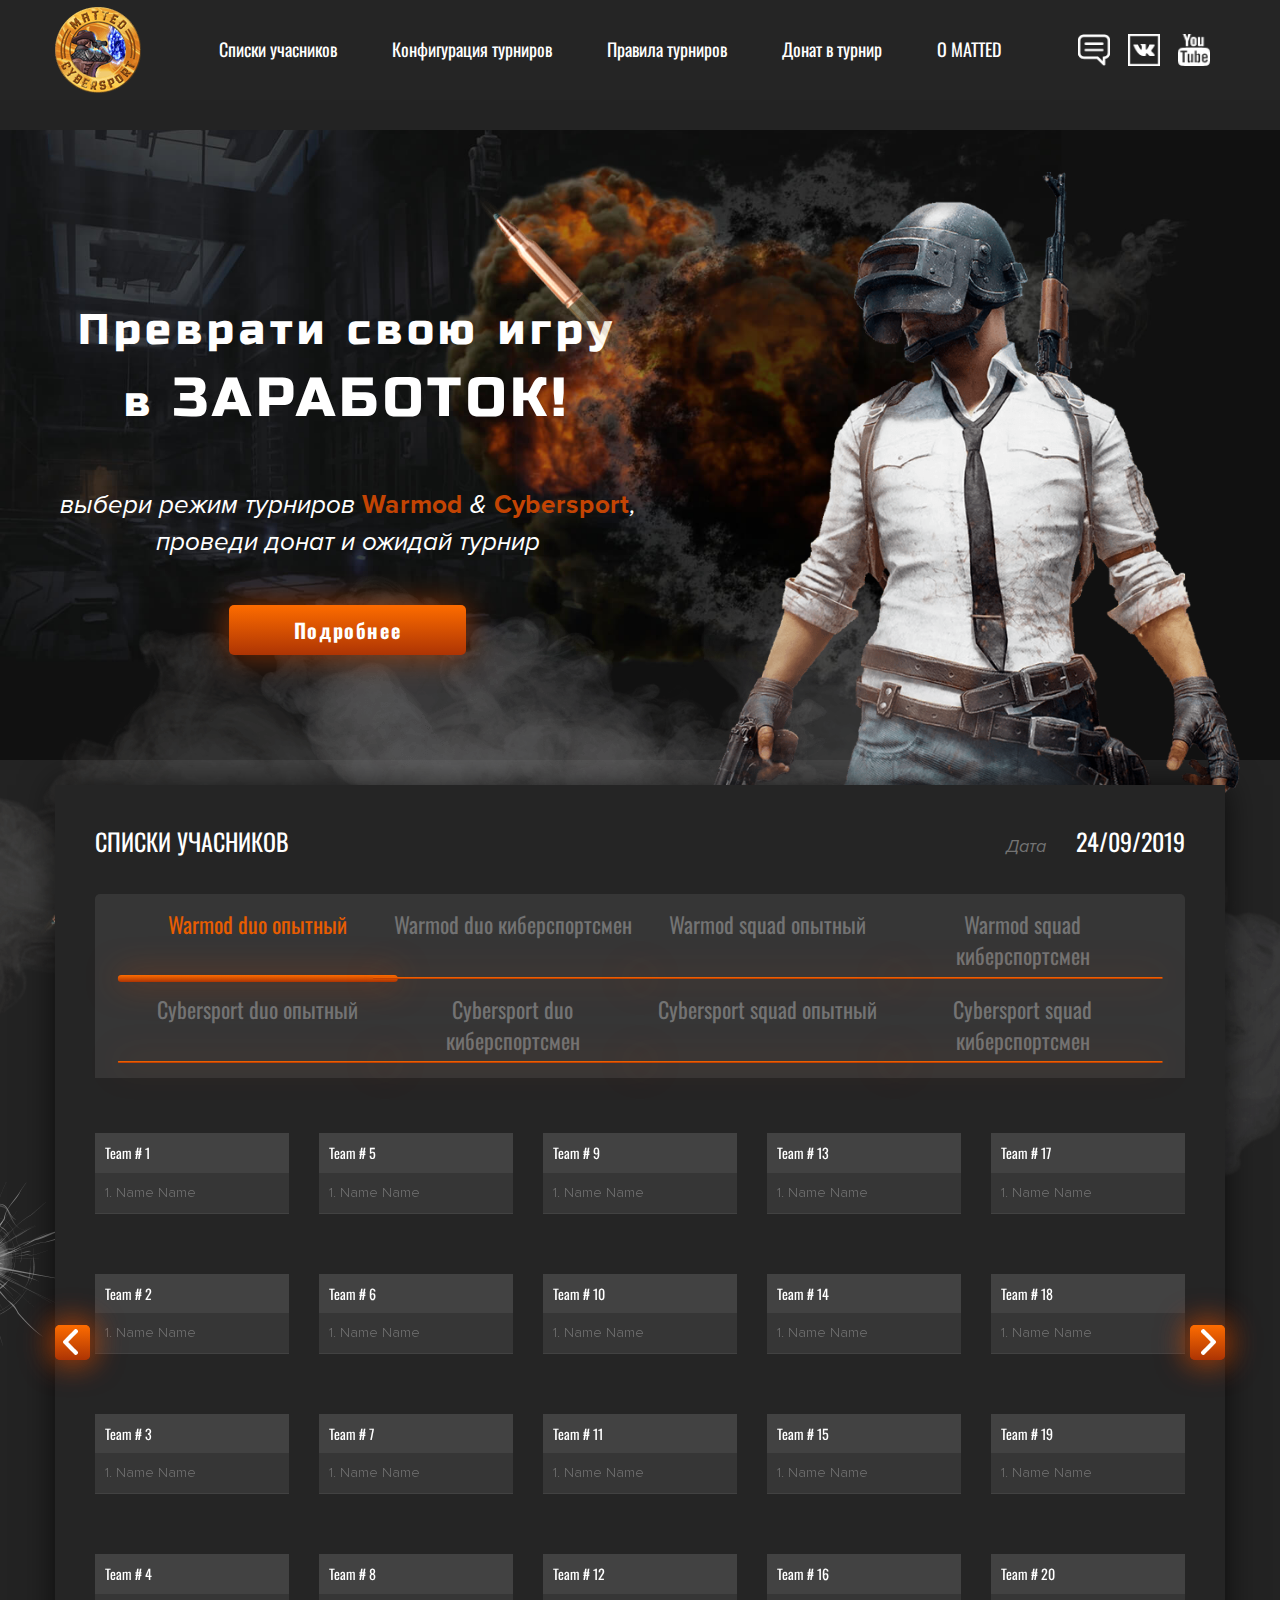
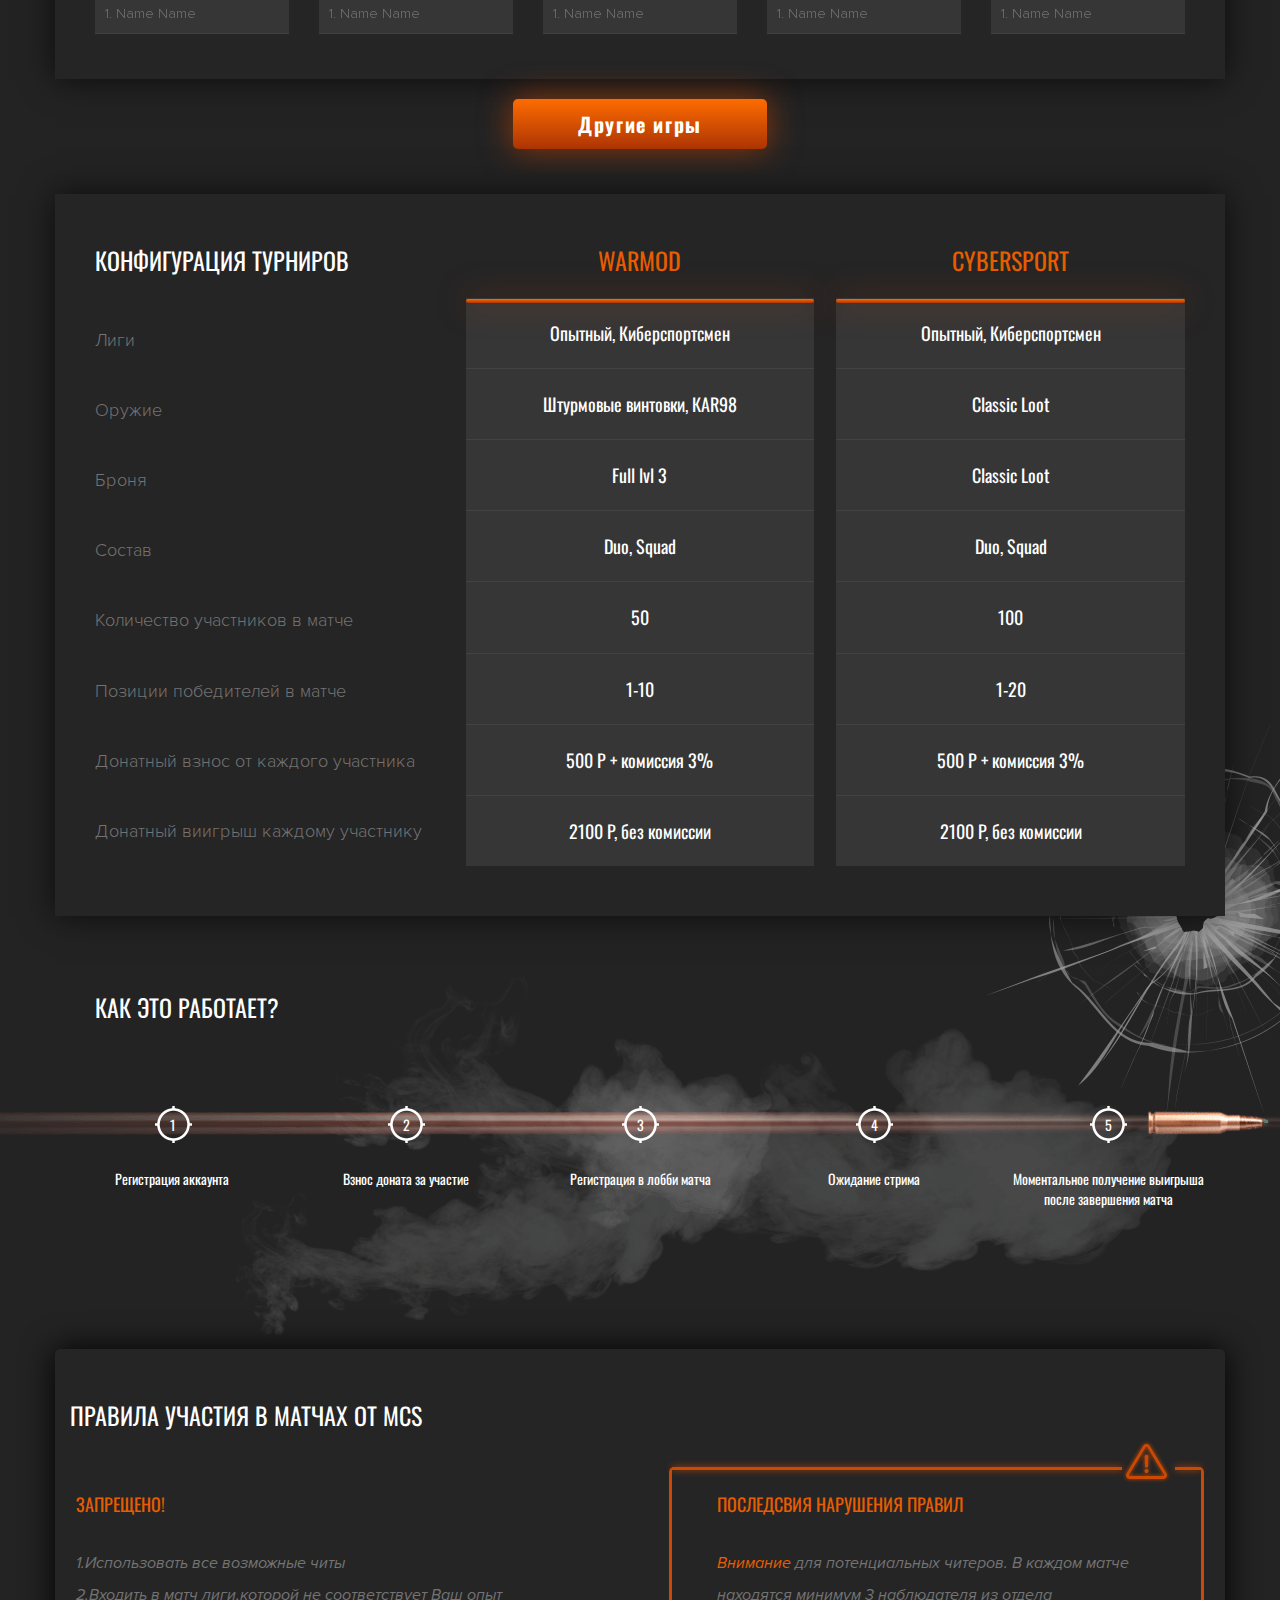
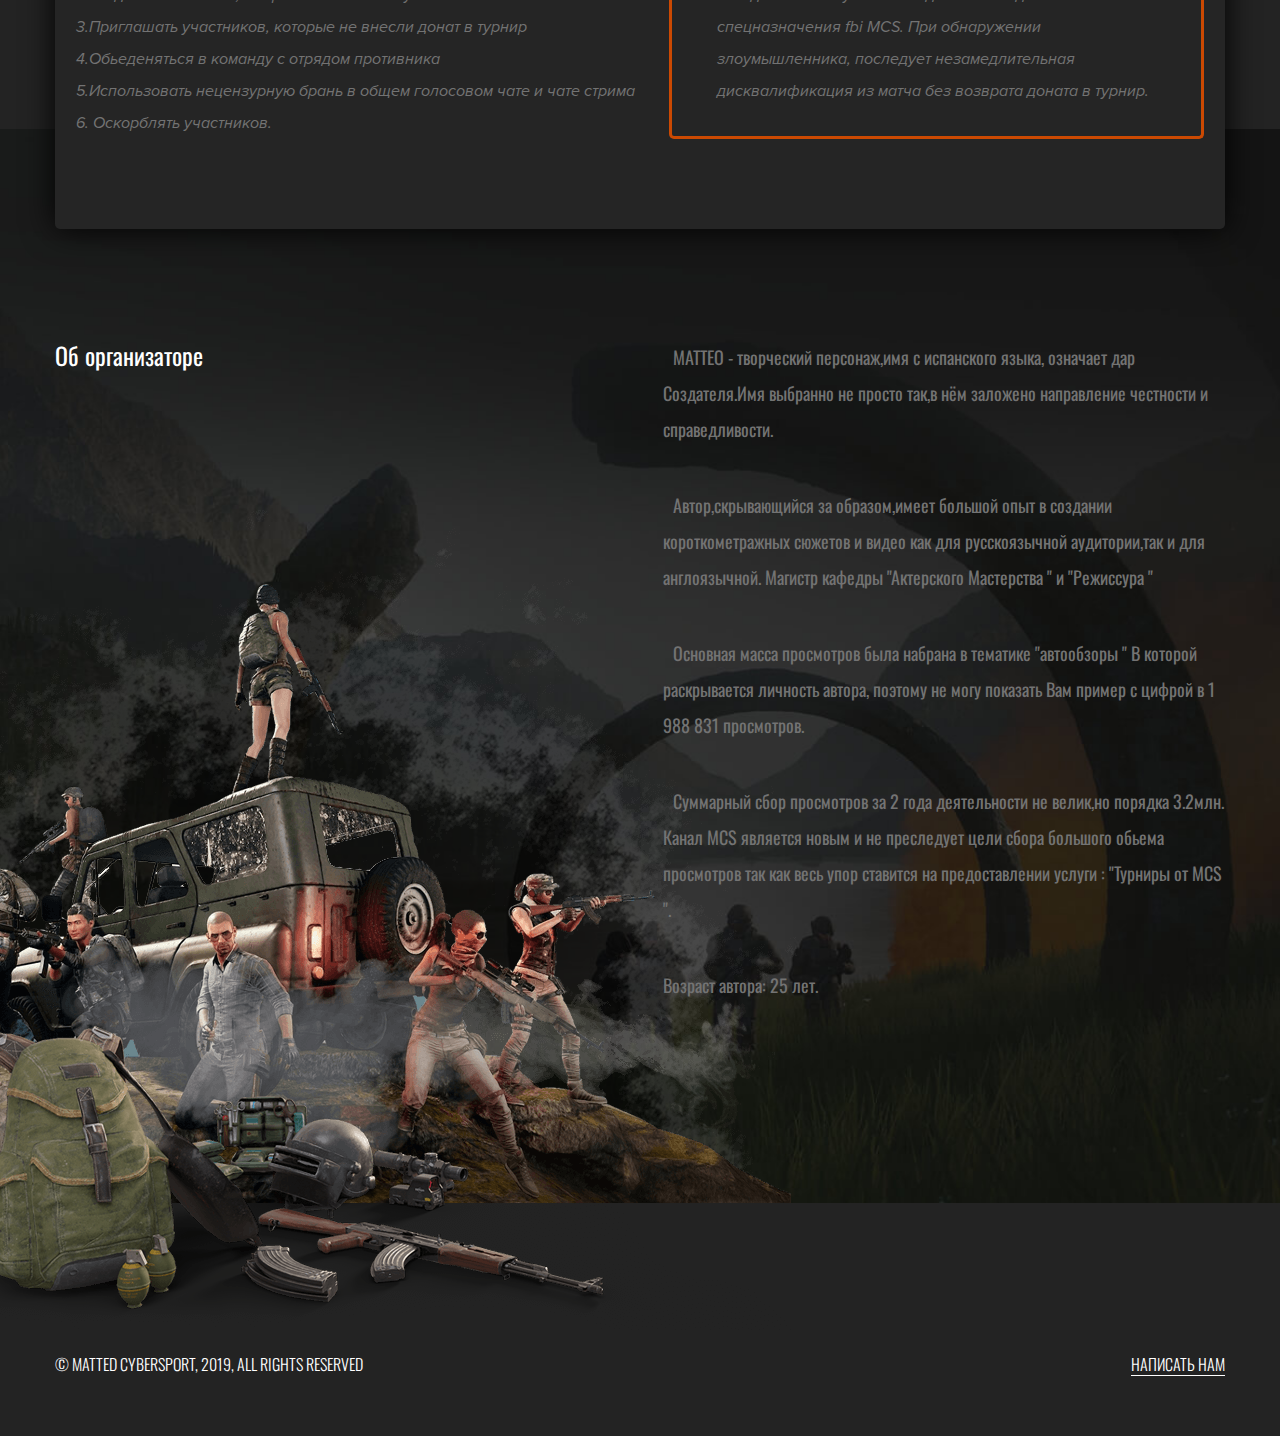
<file: pubg_project/static/index.html>
<!DOCTYPE html>
<html lang="ru">

<head>
	<meta charset="utf-8">
	<title>MATTEO CYBERSPORT - Преврати свою игру в заработок!</title>
	<meta name="description" content="">
	<meta http-equiv="X-UA-Compatible" content="IE=edge">
	<meta name="viewport" content="width=device-width, initial-scale=1, maximum-scale=1">
	<link rel="icon" href="img/favicon.ico">
	<meta name="theme-color" content="#000">

	<link href="https://fonts.googleapis.com/css?family=Oswald:300,400" rel="stylesheet">
	<link href="https://fonts.googleapis.com/css?family=Russo+One:400" rel="stylesheet">

	<link rel="stylesheet" href="css/main.min.css?v=1">

</head>

<body>

	<!-- 	<div class="preloader">
		<div class="pulse"></div>
	</div> -->

	<header class="header">
		<div class="container">
			<div class="header__container">

				<div class="header__logo click">
					<a href="/"><img src="img/logo.png" alt="logo"></a>
				</div>

				<button class="hamburger" type="button">
					<span class="hamburger__box">
						<span class="hamburger__item"></span>
					</span>
				</button>

				<nav class="nav">
					<ul class="click">
						<li><a href="#list">Списки учасников</a></li>
						<li><a href="#conf">Конфигурация турниров</a></li>
						<li><a href="#rules">Правила турниров</a></li>
						<li><a class="ckeckout_open" href="#">Донат в турнир</a></li>
						<li><a href="#about">О MATTED</a></li>
					</ul>
				</nav>

				<div class="header__soc">
					<a href="#" class="order_open"><img src="img/bc.png" alt="backcall"></a>
					<a href="#"><img src="img/vk.png" alt="vk"></a>
					<a href="#"><img src="img/utube.png" alt="utube"></a>
				</div>

			</div>
		</div>
	</header>

	<main class="main">

		<section class="hero" id="hero">
			<div class="container hero__container">

				<div class="hero__cover click">

					<h1>Преврати свою игру в <span>заработок!</span></h1>
					<p>выбери режим турниров <b>Warmod</b> & <b>Cybersport</b>, проведи донат и ожидай турнир</p>
					<a href="#how" class="btn hero__btn">Подробнее</a>

				</div>

				<img src="img/man.png" alt="man">

			</div>
		</section>

		<section class="tabs" id="list">
			<div class="container tabs__container">

				<div class="tabs__sec">

					<div class="tabs__cover">

						<h4>Списки учасников</h4>
						<p>Дата<time datetime="1980-01-01">24/09/2019</time></p>

					</div>

					<ul class="tabs__list">
						<li><a href="#one">Warmod duo опытный</a></li>
						<li><a href="#two">Warmod duo киберспортсмен</a></li>
						<li><a href="#three">Warmod squad опытный</a></li>
						<li><a href="#four">Warmod squad киберспортсмен</a></li>
						<li><a href="#five">Cybersport duo опытный</a></li>
						<li><a href="#six">Cybersport duo киберспортсмен</a></li>
						<li><a href="#seven">Cybersport squad опытный</a></li>
						<li><a href="#eight">Cybersport squad киберспортсмен</a></li>
					</ul>

					<div class="tabs__list__prev"></div>
					<div class="tabs__list__next"></div>

					<div id="one" class="tabs__wrap">

						<div class="swiper-container tabs__wrap_container">
							<div class="swiper-wrapper tabs__wrap_wrapper">

								<div class="swiper-slide tabs__wrap_team">
									<p>Team # 1</p>

									<ul>
										<li>1. Name Name</li>
									</ul>
								</div>

								<div class="swiper-slide tabs__wrap_team">
									<p>Team # 2</p>

									<ul>
										<li>1. Name Name</li>
									</ul>

								</div>

								<div class="swiper-slide tabs__wrap_team">
									<p>Team # 3</p>

									<ul>
										<li>1. Name Name</li>
									</ul>

								</div>

								<div class="swiper-slide tabs__wrap_team">
									<p>Team # 4</p>

									<ul>
										<li>1. Name Name</li>
									</ul>

								</div>

								<div class="swiper-slide tabs__wrap_team">
									<p>Team # 5</p>

									<ul>
										<li>1. Name Name</li>
									</ul>

								</div>

								<div class="swiper-slide tabs__wrap_team">
									<p>Team # 6</p>

									<ul>
										<li>1. Name Name</li>
									</ul>

								</div>

								<div class="swiper-slide tabs__wrap_team">
									<p>Team # 7</p>

									<ul>
										<li>1. Name Name</li>
									</ul>

								</div>

								<div class="swiper-slide tabs__wrap_team">
									<p>Team # 8</p>

									<ul>
										<li>1. Name Name</li>
									</ul>

								</div>

								<div class="swiper-slide tabs__wrap_team">
									<p>Team # 9</p>

									<ul>
										<li>1. Name Name</li>
									</ul>

								</div>

								<div class="swiper-slide tabs__wrap_team">
									<p>Team # 10</p>

									<ul>
										<li>1. Name Name</li>
									</ul>

								</div>

								<div class="swiper-slide tabs__wrap_team">
									<p>Team # 11</p>

									<ul>
										<li>1. Name Name</li>
									</ul>

								</div>

								<div class="swiper-slide tabs__wrap_team">
									<p>Team # 12</p>

									<ul>
										<li>1. Name Name</li>
									</ul>

								</div>

								<div class="swiper-slide tabs__wrap_team">
									<p>Team # 13</p>

									<ul>
										<li>1. Name Name</li>
									</ul>

								</div>

								<div class="swiper-slide tabs__wrap_team">
									<p>Team # 14</p>

									<ul>
										<li>1. Name Name</li>
									</ul>

								</div>

								<div class="swiper-slide tabs__wrap_team">
									<p>Team # 15</p>

									<ul>
										<li>1. Name Name</li>
									</ul>

								</div>

								<div class="swiper-slide tabs__wrap_team">
									<p>Team # 16</p>

									<ul>
										<li>1. Name Name</li>
									</ul>

								</div>

								<div class="swiper-slide tabs__wrap_team">
									<p>Team # 17</p>

									<ul>
										<li>1. Name Name</li>
									</ul>

								</div>

								<div class="swiper-slide tabs__wrap_team">
									<p>Team # 18</p>

									<ul>
										<li>1. Name Name</li>
									</ul>

								</div>

								<div class="swiper-slide tabs__wrap_team">
									<p>Team # 19</p>

									<ul>
										<li>1. Name Name</li>
									</ul>

								</div>

								<div class="swiper-slide tabs__wrap_team">
									<p>Team # 20</p>

									<ul>
										<li>1. Name Name</li>
									</ul>

								</div>

								<div class="swiper-slide tabs__wrap_team">
									<p>Team # 21</p>

									<ul>
										<li>1. Name Name</li>
									</ul>

								</div>

								<div class="swiper-slide tabs__wrap_team">
									<p>Team # 22</p>

									<ul>
										<li>1. Name Name</li>
									</ul>

								</div>

								<div class="swiper-slide tabs__wrap_team">
									<p>Team # 23</p>

									<ul>
										<li>1. Name Name</li>
									</ul>

								</div>

							</div>

						</div>

						<div class="tabs__list__next"><span></span></div>
						<div class="tabs__list__prev"><span></span></div>
					</div>

					<div id="two" class="tabs__wrap">

						<div class="swiper-container tabs__wrap_container">
							<div class="swiper-wrapper tabs__wrap_wrapper">

								<div class="swiper-slide tabs__wrap_team">
									<p>Team # 1</p>

									<ul>
										<li>1. Name Name</li>
									</ul>
								</div>

								<div class="swiper-slide tabs__wrap_team">
									<p>Team # 2</p>

									<ul>
										<li>1. Name Name</li>
									</ul>

								</div>

								<div class="swiper-slide tabs__wrap_team">
									<p>Team # 3</p>

									<ul>
										<li>1. Name Name</li>
									</ul>

								</div>

								<div class="swiper-slide tabs__wrap_team">
									<p>Team # 4</p>

									<ul>
										<li>1. Name Name</li>
									</ul>

								</div>

								<div class="swiper-slide tabs__wrap_team">
									<p>Team # 5</p>

									<ul>
										<li>1. Name Name</li>
									</ul>

								</div>

								<div class="swiper-slide tabs__wrap_team">
									<p>Team # 6</p>

									<ul>
										<li>1. Name Name</li>
									</ul>

								</div>

								<div class="swiper-slide tabs__wrap_team">
									<p>Team # 7</p>

									<ul>
										<li>1. Name Name</li>
									</ul>

								</div>

								<div class="swiper-slide tabs__wrap_team">
									<p>Team # 8</p>

									<ul>
										<li>1. Name Name</li>
									</ul>

								</div>

								<div class="swiper-slide tabs__wrap_team">
									<p>Team # 9</p>

									<ul>
										<li>1. Name Name</li>
									</ul>

								</div>

								<div class="swiper-slide tabs__wrap_team">
									<p>Team # 10</p>

									<ul>
										<li>1. Name Name</li>
									</ul>

								</div>

								<div class="swiper-slide tabs__wrap_team">
									<p>Team # 11</p>

									<ul>
										<li>1. Name Name</li>
									</ul>

								</div>

								<div class="swiper-slide tabs__wrap_team">
									<p>Team # 12</p>

									<ul>
										<li>1. Name Name</li>
									</ul>

								</div>

								<div class="swiper-slide tabs__wrap_team">
									<p>Team # 13</p>

									<ul>
										<li>1. Name Name</li>
									</ul>

								</div>

								<div class="swiper-slide tabs__wrap_team">
									<p>Team # 14</p>

									<ul>
										<li>1. Name Name</li>
									</ul>

								</div>

								<div class="swiper-slide tabs__wrap_team">
									<p>Team # 15</p>

									<ul>
										<li>1. Name Name</li>
									</ul>

								</div>

								<div class="swiper-slide tabs__wrap_team">
									<p>Team # 16</p>

									<ul>
										<li>1. Name Name</li>
									</ul>

								</div>

								<div class="swiper-slide tabs__wrap_team">
									<p>Team # 17</p>

									<ul>
										<li>1. Name Name</li>
									</ul>

								</div>

								<div class="swiper-slide tabs__wrap_team">
									<p>Team # 18</p>

									<ul>
										<li>1. Name Name</li>
									</ul>

								</div>

								<div class="swiper-slide tabs__wrap_team">
									<p>Team # 19</p>

									<ul>
										<li>1. Name Name</li>
									</ul>

								</div>

								<div class="swiper-slide tabs__wrap_team">
									<p>Team # 20</p>

									<ul>
										<li>1. Name Name</li>
									</ul>

								</div>

								<div class="swiper-slide tabs__wrap_team">
									<p>Team # 21</p>

									<ul>
										<li>1. Name Name</li>
									</ul>

								</div>

								<div class="swiper-slide tabs__wrap_team">
									<p>Team # 22</p>

									<ul>
										<li>1. Name Name</li>
									</ul>

								</div>

								<div class="swiper-slide tabs__wrap_team">
									<p>Team # 23</p>

									<ul>
										<li>1. Name Name</li>
									</ul>

								</div>

							</div>

						</div>

						<div class="tabs__list__next"><span></span></div>
						<div class="tabs__list__prev"><span></span></div>
					</div>

					<div id="three" class="tabs__wrap">

						<div class="swiper-container tabs__wrap_container">
							<div class="swiper-wrapper tabs__wrap_wrapper">

								<div class="swiper-slide tabs__wrap_team">
									<p>Team # 1</p>

									<ul>
										<li>1. Name Name</li>
										<li>2. Name Name</li>
									</ul>
								</div>

								<div class="swiper-slide tabs__wrap_team">
									<p>Team # 2</p>

									<ul>
										<li>1. Name Name</li>
										<li>2. Name Name</li>
									</ul>

								</div>

								<div class="swiper-slide tabs__wrap_team">
									<p>Team # 3</p>

									<ul>
										<li>1. Name Name</li>
										<li>2. Name Name</li>
									</ul>

								</div>

								<div class="swiper-slide tabs__wrap_team">
									<p>Team # 4</p>

									<ul>
										<li>1. Name Name</li>
										<li>2. Name Name</li>
									</ul>
								</div>

								<div class="swiper-slide tabs__wrap_team">
									<p>Team # 5</p>

									<ul>
										<li>1. Name Name</li>
										<li>2. Name Name</li>
									</ul>
								</div>

								<div class="swiper-slide tabs__wrap_team">
									<p>Team # 6</p>

									<ul>
										<li>1. Name Name</li>
										<li>2. Name Name</li>
									</ul>
								</div>

								<div class="swiper-slide tabs__wrap_team">
									<p>Team # 7</p>

									<ul>
										<li>1. Name Name</li>
										<li>2. Name Name</li>
									</ul>
								</div>

								<div class="swiper-slide tabs__wrap_team">
									<p>Team # 8</p>

									<ul>
										<li>1. Name Name</li>
										<li>2. Name Name</li>
									</ul>
								</div>

								<div class="swiper-slide tabs__wrap_team">
									<p>Team # 9</p>

									<ul>
										<li>1. Name Name</li>
										<li>2. Name Name</li>
									</ul>
								</div>

								<div class="swiper-slide tabs__wrap_team">
									<p>Team # 10</p>

									<ul>
										<li>1. Name Name</li>
										<li>2. Name Name</li>
									</ul>
								</div>

								<div class="swiper-slide tabs__wrap_team">
									<p>Team # 11</p>

									<ul>
										<li>1. Name Name</li>
										<li>2. Name Name</li>
									</ul>
								</div>

								<div class="swiper-slide tabs__wrap_team">
									<p>Team # 12</p>

									<ul>
										<li>1. Name Name</li>
										<li>2. Name Name</li>
									</ul>
								</div>

								<div class="swiper-slide tabs__wrap_team">
									<p>Team # 13</p>

									<ul>
										<li>1. Name Name</li>
										<li>2. Name Name</li>
									</ul>
								</div>

								<div class="swiper-slide tabs__wrap_team">
									<p>Team # 14</p>

									<ul>
										<li>1. Name Name</li>
										<li>2. Name Name</li>
									</ul>
								</div>

								<div class="swiper-slide tabs__wrap_team">
									<p>Team # 15</p>

									<ul>
										<li>1. Name Name</li>
										<li>2. Name Name</li>
									</ul>
								</div>

								<div class="swiper-slide tabs__wrap_team">
									<p>Team # 16</p>

									<ul>
										<li>1. Name Name</li>
										<li>2. Name Name</li>
									</ul>
								</div>

								<div class="swiper-slide tabs__wrap_team">
									<p>Team # 17</p>

									<ul>
										<li>1. Name Name</li>
										<li>2. Name Name</li>
									</ul>
								</div>

								<div class="swiper-slide tabs__wrap_team">
									<p>Team # 18</p>

									<ul>
										<li>1. Name Name</li>
										<li>2. Name Name</li>
									</ul>
								</div>

								<div class="swiper-slide tabs__wrap_team">
									<p>Team # 19</p>

									<ul>
										<li>1. Name Name</li>
										<li>2. Name Name</li>
									</ul>
								</div>

								<div class="swiper-slide tabs__wrap_team">
									<p>Team # 20</p>

									<ul>
										<li>1. Name Name</li>
										<li>2. Name Name</li>
									</ul>
								</div>

								<div class="swiper-slide tabs__wrap_team">
									<p>Team # 21</p>

									<ul>
										<li>1. Name Name</li>
										<li>2. Name Name</li>
									</ul>
								</div>

								<div class="swiper-slide tabs__wrap_team">
									<p>Team # 22</p>

									<ul>
										<li>1. Name Name</li>
										<li>2. Name Name</li>
									</ul>
								</div>

								<div class="swiper-slide tabs__wrap_team">
									<p>Team # 23</p>

									<ul>
										<li>1. Name Name</li>
										<li>2. Name Name</li>
									</ul>
								</div>

							</div>

						</div>

						<div class="tabs__list__next"><span></span></div>
						<div class="tabs__list__prev"><span></span></div>
					</div>

					<div id="four" class="tabs__wrap">

						<div class="swiper-container">
							<div class="swiper-wrapper">

								<div class="swiper-slide tabs__wrap_team">
									<p>Team # 1</p>

									<ul>

										<li>1. Name Name</li>
										<li>1. Name Name</li>
										<li>1. Name Name</li>
										<li>1. Name Name</li>

									</ul>
								</div>

								<div class="swiper-slide tabs__wrap_team">
									<p>Team # 2</p>

									<ul>

										<li>1. Name Name</li>
										<li>1. Name Name</li>
										<li>1. Name Name</li>
										<li>1. Name Name</li>

									</ul>
								</div>

								<div class="swiper-slide tabs__wrap_team">
									<p>Team # 3</p>

									<ul>

										<li>1. Name Name</li>
										<li>1. Name Name</li>
										<li>1. Name Name</li>
										<li>1. Name Name</li>

									</ul>
								</div>

								<div class="swiper-slide tabs__wrap_team">
									<p>Team # 4</p>

									<ul>

										<li>1. Name Name</li>
										<li>1. Name Name</li>
										<li>1. Name Name</li>
										<li>1. Name Name</li>

									</ul>
								</div>

								<div class="swiper-slide tabs__wrap_team">
									<p>Team # 5</p>

									<ul>

										<li>1. Name Name</li>
										<li>1. Name Name</li>
										<li>1. Name Name</li>
										<li>1. Name Name</li>

									</ul>
								</div>

								<div class="swiper-slide tabs__wrap_team">
									<p>Team # 6</p>

									<ul>

										<li>1. Name Name</li>
										<li>1. Name Name</li>
										<li>1. Name Name</li>
										<li>1. Name Name</li>

									</ul>
								</div>

								<div class="swiper-slide tabs__wrap_team">
									<p>Team # 7</p>

									<ul>

										<li>1. Name Name</li>
										<li>1. Name Name</li>
										<li>1. Name Name</li>
										<li>1. Name Name</li>

									</ul>
								</div>

								<div class="swiper-slide tabs__wrap_team">
									<p>Team # 8</p>

									<ul>

										<li>1. Name Name</li>
										<li>1. Name Name</li>
										<li>1. Name Name</li>
										<li>1. Name Name</li>

									</ul>
								</div>

								<div class="swiper-slide tabs__wrap_team">
									<p>Team # 9</p>

									<ul>

										<li>1. Name Name</li>
										<li>1. Name Name</li>
										<li>1. Name Name</li>
										<li>1. Name Name</li>

									</ul>
								</div>

								<div class="swiper-slide tabs__wrap_team">
									<p>Team # 10</p>

									<ul>

										<li>1. Name Name</li>
										<li>1. Name Name</li>
										<li>1. Name Name</li>
										<li>1. Name Name</li>

									</ul>
								</div>

								<div class="swiper-slide tabs__wrap_team">
									<p>Team # 11</p>

									<ul>

										<li>1. Name Name</li>
										<li>1. Name Name</li>
										<li>1. Name Name</li>
										<li>1. Name Name</li>

									</ul>
								</div>

								<div class="swiper-slide tabs__wrap_team">
									<p>Team # 12</p>

									<ul>

										<li>1. Name Name</li>
										<li>1. Name Name</li>
										<li>1. Name Name</li>
										<li>1. Name Name</li>

									</ul>
								</div>

								<div class="swiper-slide tabs__wrap_team">
									<p>Team # 13</p>

									<ul>

										<li>1. Name Name</li>
										<li>1. Name Name</li>
										<li>1. Name Name</li>
										<li>1. Name Name</li>

									</ul>
								</div>

								<div class="swiper-slide tabs__wrap_team">
									<p>Team # 14</p>

									<ul>

										<li>1. Name Name</li>
										<li>1. Name Name</li>
										<li>1. Name Name</li>
										<li>1. Name Name</li>

									</ul>
								</div>

								<div class="swiper-slide tabs__wrap_team">
									<p>Team # 15</p>

									<ul>

										<li>1. Name Name</li>
										<li>1. Name Name</li>
										<li>1. Name Name</li>
										<li>1. Name Name</li>

									</ul>
								</div>

								<div class="swiper-slide tabs__wrap_team">
									<p>Team # 16</p>

									<ul>

										<li>1. Name Name</li>
										<li>1. Name Name</li>
										<li>1. Name Name</li>
										<li>1. Name Name</li>

									</ul>
								</div>

								<div class="swiper-slide tabs__wrap_team">
									<p>Team # 17</p>

									<ul>

										<li>1. Name Name</li>
										<li>1. Name Name</li>
										<li>1. Name Name</li>
										<li>1. Name Name</li>

									</ul>
								</div>

								<div class="swiper-slide tabs__wrap_team">
									<p>Team # 18</p>

									<ul>

										<li>1. Name Name</li>
										<li>1. Name Name</li>
										<li>1. Name Name</li>
										<li>1. Name Name</li>

									</ul>
								</div>

								<div class="swiper-slide tabs__wrap_team">
									<p>Team # 19</p>

									<ul>

										<li>1. Name Name</li>
										<li>1. Name Name</li>
										<li>1. Name Name</li>
										<li>1. Name Name</li>

									</ul>
								</div>

								<div class="swiper-slide tabs__wrap_team">
									<p>Team # 20</p>

									<ul>

										<li>1. Name Name</li>
										<li>1. Name Name</li>
										<li>1. Name Name</li>
										<li>1. Name Name</li>

									</ul>
								</div>

								<div class="swiper-slide tabs__wrap_team">
									<p>Team # 21</p>

									<ul>

										<li>1. Name Name</li>
										<li>1. Name Name</li>
										<li>1. Name Name</li>
										<li>1. Name Name</li>

									</ul>
								</div>

								<div class="swiper-slide tabs__wrap_team">
									<p>Team # 22</p>

									<ul>

										<li>1. Name Name</li>
										<li>1. Name Name</li>
										<li>1. Name Name</li>
										<li>1. Name Name</li>

									</ul>
								</div>

								<div class="swiper-slide tabs__wrap_team">
									<p>Team # 23</p>

									<ul>

										<li>1. Name Name</li>
										<li>1. Name Name</li>
										<li>1. Name Name</li>
										<li>1. Name Name</li>

									</ul>
								</div>

							</div>

						</div>

						<div class="tabs__list__next"><span></span></div>
						<div class="tabs__list__prev"><span></span></div>
					</div>

					<div id="five" class="tabs__wrap">

						<div class="swiper-container tabs__wrap_container">
							<div class="swiper-wrapper tabs__wrap_wrapper">

								<div class="swiper-slide tabs__wrap_team">
									<p>Team # 1</p>

									<ul>
										<li>1. Name Name</li>
									</ul>
								</div>

								<div class="swiper-slide tabs__wrap_team">
									<p>Team # 2</p>

									<ul>
										<li>1. Name Name</li>
									</ul>

								</div>

								<div class="swiper-slide tabs__wrap_team">
									<p>Team # 3</p>

									<ul>
										<li>1. Name Name</li>
									</ul>

								</div>

								<div class="swiper-slide tabs__wrap_team">
									<p>Team # 4</p>

									<ul>
										<li>1. Name Name</li>
									</ul>

								</div>

								<div class="swiper-slide tabs__wrap_team">
									<p>Team # 5</p>

									<ul>
										<li>1. Name Name</li>
									</ul>

								</div>

								<div class="swiper-slide tabs__wrap_team">
									<p>Team # 6</p>

									<ul>
										<li>1. Name Name</li>
									</ul>

								</div>

								<div class="swiper-slide tabs__wrap_team">
									<p>Team # 7</p>

									<ul>
										<li>1. Name Name</li>
									</ul>

								</div>

								<div class="swiper-slide tabs__wrap_team">
									<p>Team # 8</p>

									<ul>
										<li>1. Name Name</li>
									</ul>

								</div>

								<div class="swiper-slide tabs__wrap_team">
									<p>Team # 9</p>

									<ul>
										<li>1. Name Name</li>
									</ul>

								</div>

								<div class="swiper-slide tabs__wrap_team">
									<p>Team # 10</p>

									<ul>
										<li>1. Name Name</li>
									</ul>

								</div>

								<div class="swiper-slide tabs__wrap_team">
									<p>Team # 11</p>

									<ul>
										<li>1. Name Name</li>
									</ul>

								</div>

								<div class="swiper-slide tabs__wrap_team">
									<p>Team # 12</p>

									<ul>
										<li>1. Name Name</li>
									</ul>

								</div>

								<div class="swiper-slide tabs__wrap_team">
									<p>Team # 13</p>

									<ul>
										<li>1. Name Name</li>
									</ul>

								</div>

								<div class="swiper-slide tabs__wrap_team">
									<p>Team # 14</p>

									<ul>
										<li>1. Name Name</li>
									</ul>

								</div>

								<div class="swiper-slide tabs__wrap_team">
									<p>Team # 15</p>

									<ul>
										<li>1. Name Name</li>
									</ul>

								</div>

								<div class="swiper-slide tabs__wrap_team">
									<p>Team # 16</p>

									<ul>
										<li>1. Name Name</li>
									</ul>

								</div>

								<div class="swiper-slide tabs__wrap_team">
									<p>Team # 17</p>

									<ul>
										<li>1. Name Name</li>
									</ul>

								</div>

								<div class="swiper-slide tabs__wrap_team">
									<p>Team # 18</p>

									<ul>
										<li>1. Name Name</li>
									</ul>

								</div>

								<div class="swiper-slide tabs__wrap_team">
									<p>Team # 19</p>

									<ul>
										<li>1. Name Name</li>
									</ul>

								</div>

								<div class="swiper-slide tabs__wrap_team">
									<p>Team # 20</p>

									<ul>
										<li>1. Name Name</li>
									</ul>

								</div>

								<div class="swiper-slide tabs__wrap_team">
									<p>Team # 21</p>

									<ul>
										<li>1. Name Name</li>
									</ul>

								</div>

								<div class="swiper-slide tabs__wrap_team">
									<p>Team # 22</p>

									<ul>
										<li>1. Name Name</li>
									</ul>

								</div>

								<div class="swiper-slide tabs__wrap_team">
									<p>Team # 23</p>

									<ul>
										<li>1. Name Name</li>
									</ul>

								</div>

							</div>

						</div>

						<div class="tabs__list__next"><span></span></div>
						<div class="tabs__list__prev"><span></span></div>
					</div>

					<div id="six" class="tabs__wrap">

						<div class="swiper-container tabs__wrap_container">
							<div class="swiper-wrapper tabs__wrap_wrapper">

								<div class="swiper-slide tabs__wrap_team">
									<p>Team # 1</p>

									<ul>
										<li>1. Name Name</li>
									</ul>
								</div>

								<div class="swiper-slide tabs__wrap_team">
									<p>Team # 2</p>

									<ul>
										<li>1. Name Name</li>
									</ul>

								</div>

								<div class="swiper-slide tabs__wrap_team">
									<p>Team # 3</p>

									<ul>
										<li>1. Name Name</li>
									</ul>

								</div>

								<div class="swiper-slide tabs__wrap_team">
									<p>Team # 4</p>

									<ul>
										<li>1. Name Name</li>
									</ul>

								</div>

								<div class="swiper-slide tabs__wrap_team">
									<p>Team # 5</p>

									<ul>
										<li>1. Name Name</li>
									</ul>

								</div>

								<div class="swiper-slide tabs__wrap_team">
									<p>Team # 6</p>

									<ul>
										<li>1. Name Name</li>
									</ul>

								</div>

								<div class="swiper-slide tabs__wrap_team">
									<p>Team # 7</p>

									<ul>
										<li>1. Name Name</li>
									</ul>

								</div>

								<div class="swiper-slide tabs__wrap_team">
									<p>Team # 8</p>

									<ul>
										<li>1. Name Name</li>
									</ul>

								</div>

								<div class="swiper-slide tabs__wrap_team">
									<p>Team # 9</p>

									<ul>
										<li>1. Name Name</li>
									</ul>

								</div>

								<div class="swiper-slide tabs__wrap_team">
									<p>Team # 10</p>

									<ul>
										<li>1. Name Name</li>
									</ul>

								</div>

								<div class="swiper-slide tabs__wrap_team">
									<p>Team # 11</p>

									<ul>
										<li>1. Name Name</li>
									</ul>

								</div>

								<div class="swiper-slide tabs__wrap_team">
									<p>Team # 12</p>

									<ul>
										<li>1. Name Name</li>
									</ul>

								</div>

								<div class="swiper-slide tabs__wrap_team">
									<p>Team # 13</p>

									<ul>
										<li>1. Name Name</li>
									</ul>

								</div>

								<div class="swiper-slide tabs__wrap_team">
									<p>Team # 14</p>

									<ul>
										<li>1. Name Name</li>
									</ul>

								</div>

								<div class="swiper-slide tabs__wrap_team">
									<p>Team # 15</p>

									<ul>
										<li>1. Name Name</li>
									</ul>

								</div>

								<div class="swiper-slide tabs__wrap_team">
									<p>Team # 16</p>

									<ul>
										<li>1. Name Name</li>
									</ul>

								</div>

								<div class="swiper-slide tabs__wrap_team">
									<p>Team # 17</p>

									<ul>
										<li>1. Name Name</li>
									</ul>

								</div>

								<div class="swiper-slide tabs__wrap_team">
									<p>Team # 18</p>

									<ul>
										<li>1. Name Name</li>
									</ul>

								</div>

								<div class="swiper-slide tabs__wrap_team">
									<p>Team # 19</p>

									<ul>
										<li>1. Name Name</li>
									</ul>

								</div>

								<div class="swiper-slide tabs__wrap_team">
									<p>Team # 20</p>

									<ul>
										<li>1. Name Name</li>
									</ul>

								</div>

								<div class="swiper-slide tabs__wrap_team">
									<p>Team # 21</p>

									<ul>
										<li>1. Name Name</li>
									</ul>

								</div>

								<div class="swiper-slide tabs__wrap_team">
									<p>Team # 22</p>

									<ul>
										<li>1. Name Name</li>
									</ul>

								</div>

								<div class="swiper-slide tabs__wrap_team">
									<p>Team # 23</p>

									<ul>
										<li>1. Name Name</li>
									</ul>

								</div>

							</div>

						</div>

						<div class="tabs__list__next"><span></span></div>
						<div class="tabs__list__prev"><span></span></div>
					</div>

					<div id="seven" class="tabs__wrap">

						<div class="swiper-container tabs__wrap_container">
							<div class="swiper-wrapper tabs__wrap_wrapper">

								<div class="swiper-slide tabs__wrap_team">
									<p>Team # 1</p>

									<ul>
										<li>1. Name Name</li>
									</ul>
								</div>

								<div class="swiper-slide tabs__wrap_team">
									<p>Team # 2</p>

									<ul>
										<li>1. Name Name</li>
									</ul>

								</div>

								<div class="swiper-slide tabs__wrap_team">
									<p>Team # 3</p>

									<ul>
										<li>1. Name Name</li>
									</ul>

								</div>

								<div class="swiper-slide tabs__wrap_team">
									<p>Team # 4</p>

									<ul>
										<li>1. Name Name</li>
									</ul>

								</div>

								<div class="swiper-slide tabs__wrap_team">
									<p>Team # 5</p>

									<ul>
										<li>1. Name Name</li>
									</ul>

								</div>

								<div class="swiper-slide tabs__wrap_team">
									<p>Team # 6</p>

									<ul>
										<li>1. Name Name</li>
									</ul>

								</div>

								<div class="swiper-slide tabs__wrap_team">
									<p>Team # 7</p>

									<ul>
										<li>1. Name Name</li>
									</ul>

								</div>

								<div class="swiper-slide tabs__wrap_team">
									<p>Team # 8</p>

									<ul>
										<li>1. Name Name</li>
									</ul>

								</div>

								<div class="swiper-slide tabs__wrap_team">
									<p>Team # 9</p>

									<ul>
										<li>1. Name Name</li>
									</ul>

								</div>

								<div class="swiper-slide tabs__wrap_team">
									<p>Team # 10</p>

									<ul>
										<li>1. Name Name</li>
									</ul>

								</div>

								<div class="swiper-slide tabs__wrap_team">
									<p>Team # 11</p>

									<ul>
										<li>1. Name Name</li>
									</ul>

								</div>

								<div class="swiper-slide tabs__wrap_team">
									<p>Team # 12</p>

									<ul>
										<li>1. Name Name</li>
									</ul>

								</div>

								<div class="swiper-slide tabs__wrap_team">
									<p>Team # 13</p>

									<ul>
										<li>1. Name Name</li>
									</ul>

								</div>

								<div class="swiper-slide tabs__wrap_team">
									<p>Team # 14</p>

									<ul>
										<li>1. Name Name</li>
									</ul>

								</div>

								<div class="swiper-slide tabs__wrap_team">
									<p>Team # 15</p>

									<ul>
										<li>1. Name Name</li>
									</ul>

								</div>

								<div class="swiper-slide tabs__wrap_team">
									<p>Team # 16</p>

									<ul>
										<li>1. Name Name</li>
									</ul>

								</div>

								<div class="swiper-slide tabs__wrap_team">
									<p>Team # 17</p>

									<ul>
										<li>1. Name Name</li>
									</ul>

								</div>

								<div class="swiper-slide tabs__wrap_team">
									<p>Team # 18</p>

									<ul>
										<li>1. Name Name</li>
									</ul>

								</div>

								<div class="swiper-slide tabs__wrap_team">
									<p>Team # 19</p>

									<ul>
										<li>1. Name Name</li>
									</ul>

								</div>

								<div class="swiper-slide tabs__wrap_team">
									<p>Team # 20</p>

									<ul>
										<li>1. Name Name</li>
									</ul>

								</div>

								<div class="swiper-slide tabs__wrap_team">
									<p>Team # 21</p>

									<ul>
										<li>1. Name Name</li>
									</ul>

								</div>

								<div class="swiper-slide tabs__wrap_team">
									<p>Team # 22</p>

									<ul>
										<li>1. Name Name</li>
									</ul>

								</div>

								<div class="swiper-slide tabs__wrap_team">
									<p>Team # 23</p>

									<ul>
										<li>1. Name Name</li>
									</ul>

								</div>

							</div>

						</div>

						<div class="tabs__list__next"><span></span></div>
						<div class="tabs__list__prev"><span></span></div>
					</div>

					<div id="eight" class="tabs__wrap">

						<div class="swiper-container tabs__wrap_container">
							<div class="swiper-wrapper tabs__wrap_wrapper">

								<div class="swiper-slide tabs__wrap_team">
									<p>Team # 1</p>

									<ul>
										<li>1. Name Name</li>
									</ul>
								</div>

								<div class="swiper-slide tabs__wrap_team">
									<p>Team # 2</p>

									<ul>
										<li>1. Name Name</li>
									</ul>

								</div>

								<div class="swiper-slide tabs__wrap_team">
									<p>Team # 3</p>

									<ul>
										<li>1. Name Name</li>
									</ul>

								</div>

								<div class="swiper-slide tabs__wrap_team">
									<p>Team # 4</p>

									<ul>
										<li>1. Name Name</li>
									</ul>

								</div>

								<div class="swiper-slide tabs__wrap_team">
									<p>Team # 5</p>

									<ul>
										<li>1. Name Name</li>
									</ul>

								</div>

								<div class="swiper-slide tabs__wrap_team">
									<p>Team # 6</p>

									<ul>
										<li>1. Name Name</li>
									</ul>

								</div>

								<div class="swiper-slide tabs__wrap_team">
									<p>Team # 7</p>

									<ul>
										<li>1. Name Name</li>
									</ul>

								</div>

								<div class="swiper-slide tabs__wrap_team">
									<p>Team # 8</p>

									<ul>
										<li>1. Name Name</li>
									</ul>

								</div>

								<div class="swiper-slide tabs__wrap_team">
									<p>Team # 9</p>

									<ul>
										<li>1. Name Name</li>
									</ul>

								</div>

								<div class="swiper-slide tabs__wrap_team">
									<p>Team # 10</p>

									<ul>
										<li>1. Name Name</li>
									</ul>

								</div>

								<div class="swiper-slide tabs__wrap_team">
									<p>Team # 11</p>

									<ul>
										<li>1. Name Name</li>
									</ul>

								</div>

								<div class="swiper-slide tabs__wrap_team">
									<p>Team # 12</p>

									<ul>
										<li>1. Name Name</li>
									</ul>

								</div>

								<div class="swiper-slide tabs__wrap_team">
									<p>Team # 13</p>

									<ul>
										<li>1. Name Name</li>
									</ul>

								</div>

								<div class="swiper-slide tabs__wrap_team">
									<p>Team # 14</p>

									<ul>
										<li>1. Name Name</li>
									</ul>

								</div>

								<div class="swiper-slide tabs__wrap_team">
									<p>Team # 15</p>

									<ul>
										<li>1. Name Name</li>
									</ul>

								</div>

								<div class="swiper-slide tabs__wrap_team">
									<p>Team # 16</p>

									<ul>
										<li>1. Name Name</li>
									</ul>

								</div>

								<div class="swiper-slide tabs__wrap_team">
									<p>Team # 17</p>

									<ul>
										<li>1. Name Name</li>
									</ul>

								</div>

								<div class="swiper-slide tabs__wrap_team">
									<p>Team # 18</p>

									<ul>
										<li>1. Name Name</li>
									</ul>

								</div>

								<div class="swiper-slide tabs__wrap_team">
									<p>Team # 19</p>

									<ul>
										<li>1. Name Name</li>
									</ul>

								</div>

								<div class="swiper-slide tabs__wrap_team">
									<p>Team # 20</p>

									<ul>
										<li>1. Name Name</li>
									</ul>

								</div>

								<div class="swiper-slide tabs__wrap_team">
									<p>Team # 21</p>

									<ul>
										<li>1. Name Name</li>
									</ul>

								</div>

								<div class="swiper-slide tabs__wrap_team">
									<p>Team # 22</p>

									<ul>
										<li>1. Name Name</li>
									</ul>

								</div>

								<div class="swiper-slide tabs__wrap_team">
									<p>Team # 23</p>

									<ul>
										<li>1. Name Name</li>
									</ul>

								</div>

							</div>

						</div>

						<div class="tabs__list__next"><span></span></div>
						<div class="tabs__list__prev"><span></span></div>
					</div>
				</div>

				<div class="tabs__btn">
					<a href="list.html" class="btn">Другие игры</a>
				</div>

			</div>
		</section>

		<section class="conf" id="conf">
			<div class="container conf__container">

				<div class="conf__sec">

					<div class="conf__one conf__content">

						<h3>Конфигурация турниров</h3>

						<ul>

							<li>Лиги</li>
							<li>Оружие</li>
							<li>Броня</li>
							<li>Состав</li>
							<li>Количество участников в матче</li>
							<li>Позиции победителей в матче</li>
							<li>Донатный взнос от каждого участника</li>
							<li>Донатный виигрыш каждому участнику</li>

						</ul>

					</div>

					<div class="conf__two conf__content">

						<h2>Warmod</h2>

						<ul>

							<li>Опытный, Киберспортсмен</li>
							<li>Штурмовые винтовки, КАR98</li>
							<li>Full lvl 3</li>
							<li>Duo, Squad</li>
							<li>50</li>
							<li>1-10</li>
							<li>500 Р + комиссия 3%</li>
							<li>2100 Р, без комиссии</li>

						</ul>

					</div>

					<div class="conf__three conf__two conf__content">

						<h2>Cybersport</h2>

						<ul>

							<li>Опытный, Киберспортсмен</li>
							<li>Classic Loot</li>
							<li>Classic Loot</li>
							<li>Duo, Squad</li>
							<li>100</li>
							<li>1-20</li>
							<li>500 Р + комиссия 3%</li>
							<li>2100 Р, без комиссии</li>

						</ul>

					</div>

				</div>

			</div>
		</section>

		<section class="how" id="how">
			<div class="container how__container">

				<h5>Как это работает?</h5>

				<div class="how__list">

					<div class="how__item">
						<span>1</span>
						<p>Регистрация аккаунта</p>
					</div>

					<div class="how__item">
						<span>2</span>
						<p>Взнос доната за участие </p>
					</div>

					<div class="how__item">
						<span>3</span>
						<p>Регистрация в лобби матча</p>
					</div>

					<div class="how__item">
						<span>4</span>
						<p>Ожидание стрима</p>
					</div>

					<div class="how__item">
						<span>5</span>
						<p>Моментальное получение выигрыша после завершения матча</p>
					</div>

				</div>

			</div>
		</section>

		<section class="rules" id="rules">
			<div class="container rules__container">

				<div class="rules__sec">

					<h2>Правила участия в Матчах от MCS</h2>

					<div class="rules__row">

						<div class="rules__no">

							<h4>Запрещено!</h4>

							<p>1.Использовать все возможные читы</p>
							<p>2.Входить в матч лиги,которой не соответствует Ваш опыт</p>
							<p>3.Приглашать участников, которые не внесли донат в турнир</p>
							<p>4.Обьеденяться в команду с отрядом противника</p>
							<p>5.Использовать нецензурную брань в общем голосовом чате и чате стрима</p>
							<p>6. Оскорблять участников.</p>

						</div>

						<div class="rules__last">

							<h4>Последсвия нарушения правил</h4>

							<div class="rules__bord">
								<span></span>
								<span></span>
							</div>

							<p>
								<span>Внимание</span> для потенциальных читеров.
								В каждом матче находятся
								минимум 3 наблюдателя из отдела спецназначения fbi MCS.
								При обнаружении злоумышленника, последует незамедлительная
								дисквалификация из матча без возврата доната в турнир.
							</p>

						</div>

					</div>

				</div>

			</div>
		</section>

		<section class="about" id="about">
			<div class="container about__container">

				<h6>Об организаторе</h6>

				<div class="about__text">

					<p>MATTEO - творческий персонаж,имя с испанского языка, означает дар Создателя.Имя выбранно не просто так,в
						нём заложено направление честности и справедливости.</p>

					<p>Автор,скрывающийся за образом,имеет большой опыт в создании короткометражных сюжетов и видео как для
						русскоязычной аудитории,так и для англоязычной. Магистр кафедры "Актерского Мастерства " и "Режиссура "</p>

					<p>Основная масса просмотров была набрана в тематике "автообзоры " В которой раскрывается личность автора,
						поэтому не могу показать Вам пример с цифрой в 1 988 831 просмотров.</p>

					<p>Суммарный сбор просмотров за 2 года деятельности не велик,но порядка 3.2млн. Канал MCS является новым и не
						преследует цели сбора большого обьема просмотров так как весь упор ставится на предоставлении услуги :
						"Турниры от MCS ".</p>

					<p>Возраст автора: 25 лет.</p>

				</div>

				<img src="img/bg_arm.png" alt="">

			</div>
		</section>

	</main>

	<footer class="footer">
		<div class="container footer__container">

			<p>© matted Cybersport, 2019, all rights reserved</p>
			<a href="#" class="order_open">Написать нам</a>

		</div>
	</footer>

	<!-- modal -->
	<div class="modal" id="order">
		<form action="#" class="form" method="post">

			<button class="close order_close" type="button">
				<span></span>
				<span></span>
			</button>

			<h3>Оставьте заявку, <br>мы свяжемся с Вами</h3>
			<input type="hidden" name="subject" value="Узнать подробнее!">

			<div class="">
				<input type="text" name="name" placeholder="Имя" required>
			</div>

			<div class="">
				<input type="email" name="email" required placeholder="Ваш Email">
			</div>

			<div class="relative">
				<textarea name="content" placeholder="Ваш текст..." required></textarea>
			</div>

			<div class="">
				<button type="submit" class="btn modal__btn" name="submit">Отправить</button>
			</div>

			<p>Нажимая на кнопку, вы даете согласие <br>на обработку своих <a href="#" target="_blank">персональных данных</a>
			</p>

		</form>
	</div>

	<div class="modal" id="thanks">
		<button class="close thanks_close" type="button">
			<span></span>
			<span></span>
		</button>
		<h3>Спасибо <br>за доверие!</h3>
		<p>Мы обязательно с вами свяжемся!</p>
	</div>
	<!-- modal end-->

	<!-- modal -->
	<div class="modal" id="ckeckout">
		<form action="#" class="form" method="post">

			<button class="close order_close" type="button">
				<span></span>
				<span></span>
			</button>

			<h3>Донат в турнир</h3>

			<div class="">
				<select required name="squad">
					<option selected hidden disabled value="">Состав взвода...</option>
					<option value="1">Solo</option>
					<option value="2">Duo</option>
					<option value="4">Squad</option>
				</select>
			</div>

			<div class="">
				<select required name="mode">
					<option selected hidden disabled value="">Режим турнира...</option>
					<option value="warmod">Warmod</option>
					<option value="cybersport">Cybersport</option>
				</select>
			</div>

			<div class="">
				<input style="text-align: center;" type="text" name="text" placeholder="Донат в турнир: 500" readonly>
			</div>

			<div class="">
				<input type="email" name="email" required placeholder="Ваш Email">
			</div>

			<div class="">
				<input type="text" name="nickname" required placeholder="Игровое имя в PUBG">
			</div>

			<div class="">
				<input type="number" name="hour_count" required placeholder="Кол-во часов в PUBG">
			</div>

			<div class="">
				<input type="text" name="payment_info" required placeholder="Информация для получения доната">
			</div>


			<div class="">
				<button type="submit" class="btn modal__btn" name="submit">Отправить</button>
			</div>

			<p>Нажимая на кнопку, вы даете согласие <br>на обработку своих <a href="#" target="_blank">персональных данных</a>
			</p>

		</form>
	</div>


	<script src="js/scripts.min.js"></script>

	<script>
		var swiper = new Swiper('.swiper-container', {
			slidesPerView: 5,
			slidesPerColumn: 4,
			spaceBetween: 30,
			navigation: {
				nextEl: '.tabs__list__next',
				prevEl: '.tabs__list__prev',
			},
			breakpoints: {
				1200: {
					slidesPerView: 4,
				},
				992: {
					slidesPerView: 3,
				},
				767: {
					slidesPerView: 2,
					slidesPerColumn: 3,
				},
				576: {
					slidesPerView: 1,
					slidesPerColumn: 3,
				},
				480: {
					slidesPerView: 1,
					slidesPerColumn: 3,
				}
			}
		});
	</script>


</body>

</html>
</file>
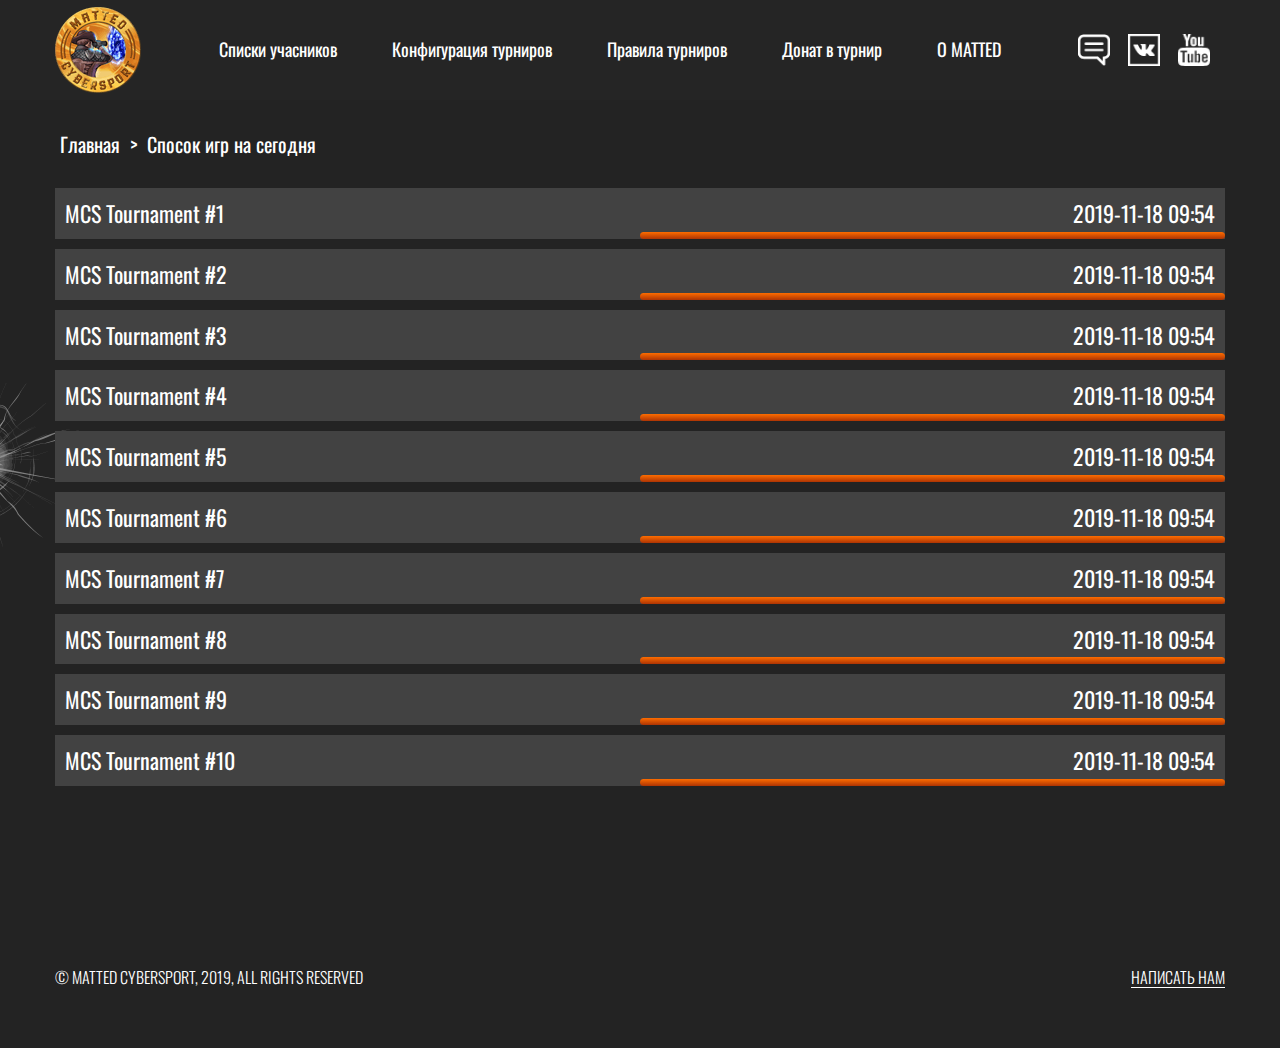
<file: pubg_project/static/list.html>
<!DOCTYPE html>
<html lang="ru">

<head>
	<meta charset="utf-8">
	<title>Спосок игр на сегодня</title>
	<meta name="description" content="">
	<meta http-equiv="X-UA-Compatible" content="IE=edge">
	<meta name="viewport" content="width=device-width, initial-scale=1, maximum-scale=1">
	<link rel="icon" href="img/favicon.ico">
	<meta name="theme-color" content="#000">

	<link href="https://fonts.googleapis.com/css?family=Oswald:300,400" rel="stylesheet">
	<link href="https://fonts.googleapis.com/css?family=Russo+One:400" rel="stylesheet">

	<link rel="stylesheet" href="css/main.min.css?v=1">

</head>

<body>

<!-- 	<div class="preloader">
		<div class="pulse"></div>
	</div> -->

	<header class="header">
		<div class="container">
			<div class="header__container">
		
				<div class="header__logo click">
					<a href="/"><img src="img/logo.png" alt="logo"></a>
				</div>

				<button class="hamburger" type="button">
					<span class="hamburger__box">
						<span class="hamburger__item"></span>
					</span>
				</button>

				<nav class="nav">
					<ul class="click">
						<li><a href="index.html/#list">Списки учасников</a></li>
						<li><a href="index.html/#conf">Конфигурация турниров</a></li>
						<li><a href="index.html/#rules">Правила турниров</a></li>
						<li><a href="index.html/#">Донат в турнир</a></li>
						<li><a href="index.html/#about">О MATTED</a></li>
					</ul>
				</nav>

				<div class="header__soc">
					<a href="#" class="order_open"><img src="img/bc.png" alt="backcall"></a>
					<a href="#"><img src="img/vk.png" alt="vk"></a>
					<a href="#"><img src="img/utube.png" alt="utube"></a>
				</div>

			</div>
		</div>
	</header>

	<main class="main">

		<div class="container">
			<ul class="grums">
				<li><a href="index.html">Главная</a></li>
				<li><span>></span></li>
				<li><span>Спосок игр на сегодня</span></li>
			</ul>
		</div>

		<div class="container tabs__container">
			<div class="list">

				<a href="page.html" class="list__item">
					<span>MCS Tournament #1</span>
					<time datetime="2016-11-18T09:54">2019-11-18 09:54</time>
				</a>
				<a href="page.html" class="list__item">
					<span>MCS Tournament #2</span>
					<time datetime="2016-11-18T09:54">2019-11-18 09:54</time>
				</a>
				<a href="page.html" class="list__item">
					<span>MCS Tournament #3</span>
					<time datetime="2016-11-18T09:54">2019-11-18 09:54</time>
				</a>
				<a href="page.html" class="list__item">
					<span>MCS Tournament #4</span>
					<time datetime="2016-11-18T09:54">2019-11-18 09:54</time>
				</a>
				<a href="page.html" class="list__item">
					<span>MCS Tournament #5</span>
					<time datetime="2016-11-18T09:54">2019-11-18 09:54</time>
				</a>

				<a href="page.html" class="list__item">
					<span>MCS Tournament #6</span>
					<time datetime="2016-11-18T09:54">2019-11-18 09:54</time>
				</a>
				<a href="page.html" class="list__item">
					<span>MCS Tournament #7</span>
					<time datetime="2016-11-18T09:54">2019-11-18 09:54</time>
				</a>
				<a href="page.html" class="list__item">
					<span>MCS Tournament #8</span>
					<time datetime="2016-11-18T09:54">2019-11-18 09:54</time>
				</a>
				<a href="page.html" class="list__item">
					<span>MCS Tournament #9</span>
					<time datetime="2016-11-18T09:54">2019-11-18 09:54</time>
				</a>
				<a href="page.html" class="list__item">
					<span>MCS Tournament #10</span>
					<time datetime="2016-11-18T09:54">2019-11-18 09:54</time>
				</a>

			</div>
		</div>

	</main>

	<footer class="footer">
		<div class="container footer__container">

			<p>© matted Cybersport, 2019, all rights reserved</p>
			<a href="#" class="order_open">Написать нам</a>
			
		</div>
	</footer>

	<!-- modal -->
		<div class="modal" id="order">
			<form action="sendmail.php" class="form" method="post">

				<button class="close order_close" type="button">
					<span></span>
					<span></span>
				</button>

				<h3>Оставьте заявку, <br>мы свяжемся с Вами</h3>
				<input type="hidden" name="subject" value="Узнать подробнее!">

				<div class="">
					<input type="text" name="name" placeholder="Имя" required>
				</div>

				<div class="">
					<input type="email" name="email" required placeholder="Ваш Email">
				</div>

				<div class="relative">
					<textarea name="content" placeholder="Ваш текст..." required></textarea>
				</div>

				<div class="">
					<button type="submit" class="btn modal__btn" name="submit">Отправить</button>
				</div>

				<p>Нажимая на кнопку, вы даете согласие <br>на обработку своих <a href="#" target="_blank">персональных данных</a></p>

			</form>
		</div>

		<div class="modal" id="thanks">
			<button class="close thanks_close" type="button">
				<span></span>
				<span></span>
			</button>
			<h3>Спасибо <br>за доверие!</h3>
			<p>Мы обязательно с вами свяжемся!</p>
		</div>
	<!-- modal end-->
	
	<script src="js/scripts.min.js"></script>

	<script>
		var swiper = new Swiper('.swiper-container', {
    slidesPerView: 5,
    slidesPerColumn: 4,
    spaceBetween: 30,
    navigation: {
        nextEl: '.tabs__list__next',
        prevEl: '.tabs__list__prev',
      },
    breakpoints: {
      1200: {
        slidesPerView: 4,
      },
      992: {
        slidesPerView: 3,
      },
      767: {
        slidesPerView: 2,
        slidesPerColumn: 3,
      },
      576: {
        slidesPerView: 1,
        slidesPerColumn: 3,
      },
      480: {
        slidesPerView: 1,
        slidesPerColumn: 3,
      }
    }
    });
	</script>


</body>
</html>
</file>
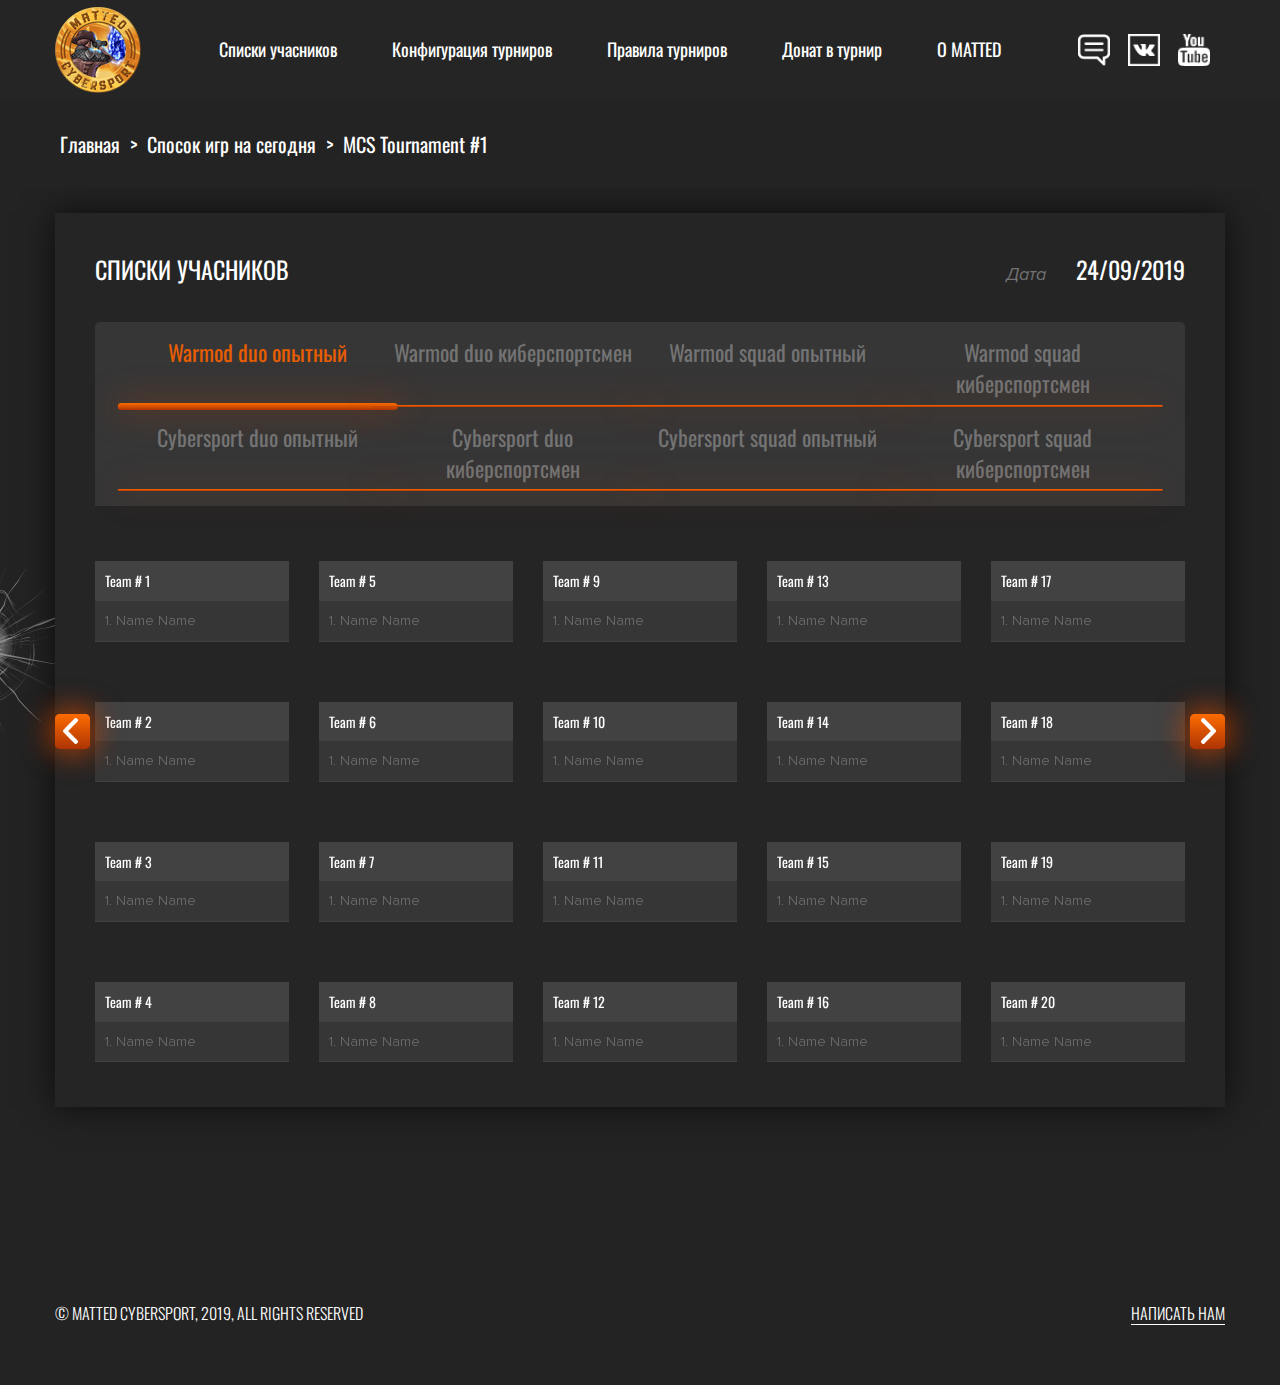
<file: pubg_project/static/page.html>
<!DOCTYPE html>
<html lang="ru">

<head>
	<meta charset="utf-8">
	<title>Игра</title>
	<meta name="description" content="">
	<meta http-equiv="X-UA-Compatible" content="IE=edge">
	<meta name="viewport" content="width=device-width, initial-scale=1, maximum-scale=1">
	<link rel="icon" href="img/favicon.ico">
	<meta name="theme-color" content="#000">

	<link href="https://fonts.googleapis.com/css?family=Oswald:300,400" rel="stylesheet">
	<link href="https://fonts.googleapis.com/css?family=Russo+One:400" rel="stylesheet">

	<link rel="stylesheet" href="css/main.min.css?v=1">

</head>

<body>

<!-- 	<div class="preloader">
		<div class="pulse"></div>
	</div> -->

	<header class="header">
		<div class="container">
			<div class="header__container">
		
				<div class="header__logo click">
					<a href="/"><img src="img/logo.png" alt="logo"></a>
				</div>

				<button class="hamburger" type="button">
					<span class="hamburger__box">
						<span class="hamburger__item"></span>
					</span>
				</button>

				<nav class="nav">
					<ul class="click">
						<li><a href="index.html/#list">Списки учасников</a></li>
						<li><a href="index.html/#conf">Конфигурация турниров</a></li>
						<li><a href="index.html/#rules">Правила турниров</a></li>
						<li><a href="index.html/#">Донат в турнир</a></li>
						<li><a href="index.html/#about">О MATTED</a></li>
					</ul>
				</nav>

				<div class="header__soc">
					<a href="#" class="order_open"><img src="img/bc.png" alt="backcall"></a>
					<a href="#"><img src="img/vk.png" alt="vk"></a>
					<a href="#"><img src="img/utube.png" alt="utube"></a>
				</div>

			</div>
		</div>
	</header>

	<main class="main">

		<div class="container">
			<ul class="grums">
				<li><a href="index.html">Главная</a></li>
				<li><span>></span></li>
				<li><a href="list.html">Спосок игр на сегодня</a></li>
				<li><span>></span></li>
				<li><span>MCS Tournament #1</span></li>
			</ul>
		</div>

		<section class="tabs" id="list">
			<div class="container tabs__container">
				<div class="tabs__sec">

					<div class="tabs__cover">

						<h4>Списки учасников</h4>
						<p>Дата<time datetime="1980-01-01">24/09/2019</time></p>

					</div>

					<ul class="tabs__list">
						<li><a href="#one">Warmod duo опытный</a></li>
						<li><a href="#two">Warmod duo киберспортсмен</a></li>
						<li><a href="#three">Warmod squad опытный</a></li>
						<li><a href="#four">Warmod squad киберспортсмен</a></li>
						<li><a href="#five">Cybersport duo опытный</a></li>
						<li><a href="#six">Cybersport duo киберспортсмен</a></li>
						<li><a href="#seven">Cybersport squad опытный</a></li>
						<li><a href="#eight">Cybersport squad киберспортсмен</a></li>
					</ul>

					<div class="tabs__list__prev"></div>
					<div class="tabs__list__next"></div>

					<div id="one" class="tabs__wrap">
						
						<div class="swiper-container tabs__wrap_container">
							<div class="swiper-wrapper tabs__wrap_wrapper">

								<div class="swiper-slide tabs__wrap_team">
									<p>Team # 1</p>

									<ul>
										<li>1. Name Name</li>
									</ul>
								</div>

								<div class="swiper-slide tabs__wrap_team">
									<p>Team # 2</p>

									<ul>
										<li>1. Name Name</li>
									</ul>

								</div>

								<div class="swiper-slide tabs__wrap_team">
									<p>Team # 3</p>

									<ul>
										<li>1. Name Name</li>
									</ul>

								</div>

								<div class="swiper-slide tabs__wrap_team">
									<p>Team # 4</p>

									<ul>
										<li>1. Name Name</li>
									</ul>

								</div>

								<div class="swiper-slide tabs__wrap_team">
									<p>Team # 5</p>

									<ul>
										<li>1. Name Name</li>
									</ul>

								</div>

								<div class="swiper-slide tabs__wrap_team">
									<p>Team # 6</p>

									<ul>
										<li>1. Name Name</li>
									</ul>

								</div>

								<div class="swiper-slide tabs__wrap_team">
									<p>Team # 7</p>

									<ul>
										<li>1. Name Name</li>
									</ul>

								</div>

								<div class="swiper-slide tabs__wrap_team">
									<p>Team # 8</p>

									<ul>
										<li>1. Name Name</li>
									</ul>

								</div>

								<div class="swiper-slide tabs__wrap_team">
									<p>Team # 9</p>

									<ul>
										<li>1. Name Name</li>
									</ul>

								</div>

								<div class="swiper-slide tabs__wrap_team">
									<p>Team # 10</p>

									<ul>
										<li>1. Name Name</li>
									</ul>

								</div>

								<div class="swiper-slide tabs__wrap_team">
									<p>Team # 11</p>

									<ul>
										<li>1. Name Name</li>
									</ul>

								</div>

								<div class="swiper-slide tabs__wrap_team">
									<p>Team # 12</p>

									<ul>
										<li>1. Name Name</li>
									</ul>

								</div>

								<div class="swiper-slide tabs__wrap_team">
									<p>Team # 13</p>

									<ul>
										<li>1. Name Name</li>
									</ul>

								</div>

								<div class="swiper-slide tabs__wrap_team">
									<p>Team # 14</p>

									<ul>
										<li>1. Name Name</li>
									</ul>

								</div>

								<div class="swiper-slide tabs__wrap_team">
									<p>Team # 15</p>

									<ul>
										<li>1. Name Name</li>
									</ul>

								</div>

								<div class="swiper-slide tabs__wrap_team">
									<p>Team # 16</p>

									<ul>
										<li>1. Name Name</li>
									</ul>

								</div>

								<div class="swiper-slide tabs__wrap_team">
									<p>Team # 17</p>

									<ul>
										<li>1. Name Name</li>
									</ul>

								</div>

								<div class="swiper-slide tabs__wrap_team">
									<p>Team # 18</p>

									<ul>
										<li>1. Name Name</li>
									</ul>

								</div>

								<div class="swiper-slide tabs__wrap_team">
									<p>Team # 19</p>

									<ul>
										<li>1. Name Name</li>
									</ul>

								</div>

								<div class="swiper-slide tabs__wrap_team">
									<p>Team # 20</p>

									<ul>
										<li>1. Name Name</li>
									</ul>

								</div>

								<div class="swiper-slide tabs__wrap_team">
									<p>Team # 21</p>

									<ul>
										<li>1. Name Name</li>
									</ul>

								</div>

								<div class="swiper-slide tabs__wrap_team">
									<p>Team # 22</p>

									<ul>
										<li>1. Name Name</li>
									</ul>

								</div>

								<div class="swiper-slide tabs__wrap_team">
									<p>Team # 23</p>

									<ul>
										<li>1. Name Name</li>
									</ul>

								</div>

							</div>
							
						</div>

						<div class="tabs__list__next"><span></span></div>
						<div class="tabs__list__prev"><span></span></div>
					</div>

					<div id="two" class="tabs__wrap">
						
						<div class="swiper-container tabs__wrap_container">
							<div class="swiper-wrapper tabs__wrap_wrapper">

								<div class="swiper-slide tabs__wrap_team">
									<p>Team # 1</p>

									<ul>
										<li>1. Name Name</li>
									</ul>
								</div>

								<div class="swiper-slide tabs__wrap_team">
									<p>Team # 2</p>

									<ul>
										<li>1. Name Name</li>
									</ul>

								</div>

								<div class="swiper-slide tabs__wrap_team">
									<p>Team # 3</p>

									<ul>
										<li>1. Name Name</li>
									</ul>

								</div>

								<div class="swiper-slide tabs__wrap_team">
									<p>Team # 4</p>

									<ul>
										<li>1. Name Name</li>
									</ul>

								</div>

								<div class="swiper-slide tabs__wrap_team">
									<p>Team # 5</p>

									<ul>
										<li>1. Name Name</li>
									</ul>

								</div>

								<div class="swiper-slide tabs__wrap_team">
									<p>Team # 6</p>

									<ul>
										<li>1. Name Name</li>
									</ul>

								</div>

								<div class="swiper-slide tabs__wrap_team">
									<p>Team # 7</p>

									<ul>
										<li>1. Name Name</li>
									</ul>

								</div>

								<div class="swiper-slide tabs__wrap_team">
									<p>Team # 8</p>

									<ul>
										<li>1. Name Name</li>
									</ul>

								</div>

								<div class="swiper-slide tabs__wrap_team">
									<p>Team # 9</p>

									<ul>
										<li>1. Name Name</li>
									</ul>

								</div>

								<div class="swiper-slide tabs__wrap_team">
									<p>Team # 10</p>

									<ul>
										<li>1. Name Name</li>
									</ul>

								</div>

								<div class="swiper-slide tabs__wrap_team">
									<p>Team # 11</p>

									<ul>
										<li>1. Name Name</li>
									</ul>

								</div>

								<div class="swiper-slide tabs__wrap_team">
									<p>Team # 12</p>

									<ul>
										<li>1. Name Name</li>
									</ul>

								</div>

								<div class="swiper-slide tabs__wrap_team">
									<p>Team # 13</p>

									<ul>
										<li>1. Name Name</li>
									</ul>

								</div>

								<div class="swiper-slide tabs__wrap_team">
									<p>Team # 14</p>

									<ul>
										<li>1. Name Name</li>
									</ul>

								</div>

								<div class="swiper-slide tabs__wrap_team">
									<p>Team # 15</p>

									<ul>
										<li>1. Name Name</li>
									</ul>

								</div>

								<div class="swiper-slide tabs__wrap_team">
									<p>Team # 16</p>

									<ul>
										<li>1. Name Name</li>
									</ul>

								</div>

								<div class="swiper-slide tabs__wrap_team">
									<p>Team # 17</p>

									<ul>
										<li>1. Name Name</li>
									</ul>

								</div>

								<div class="swiper-slide tabs__wrap_team">
									<p>Team # 18</p>

									<ul>
										<li>1. Name Name</li>
									</ul>

								</div>

								<div class="swiper-slide tabs__wrap_team">
									<p>Team # 19</p>

									<ul>
										<li>1. Name Name</li>
									</ul>

								</div>

								<div class="swiper-slide tabs__wrap_team">
									<p>Team # 20</p>

									<ul>
										<li>1. Name Name</li>
									</ul>

								</div>

								<div class="swiper-slide tabs__wrap_team">
									<p>Team # 21</p>

									<ul>
										<li>1. Name Name</li>
									</ul>

								</div>

								<div class="swiper-slide tabs__wrap_team">
									<p>Team # 22</p>

									<ul>
										<li>1. Name Name</li>
									</ul>

								</div>

								<div class="swiper-slide tabs__wrap_team">
									<p>Team # 23</p>

									<ul>
										<li>1. Name Name</li>
									</ul>

								</div>

							</div>
							
						</div>

						<div class="tabs__list__next"><span></span></div>
						<div class="tabs__list__prev"><span></span></div>
					</div>

					<div id="three" class="tabs__wrap">
						
						<div class="swiper-container tabs__wrap_container">
							<div class="swiper-wrapper tabs__wrap_wrapper">

								<div class="swiper-slide tabs__wrap_team">
									<p>Team # 1</p>

									<ul>
										<li>1. Name Name</li>
										<li>2. Name Name</li>
									</ul>
								</div>

								<div class="swiper-slide tabs__wrap_team">
									<p>Team # 2</p>

									<ul>
										<li>1. Name Name</li>
										<li>2. Name Name</li>
									</ul>

								</div>

								<div class="swiper-slide tabs__wrap_team">
									<p>Team # 3</p>

									<ul>
										<li>1. Name Name</li>
										<li>2. Name Name</li>
									</ul>

								</div>

								<div class="swiper-slide tabs__wrap_team">
									<p>Team # 4</p>

									<ul>
										<li>1. Name Name</li>
										<li>2. Name Name</li>
									</ul>
								</div>

								<div class="swiper-slide tabs__wrap_team">
									<p>Team # 5</p>

									<ul>
										<li>1. Name Name</li>
										<li>2. Name Name</li>
									</ul>
								</div>

								<div class="swiper-slide tabs__wrap_team">
									<p>Team # 6</p>

									<ul>
										<li>1. Name Name</li>
										<li>2. Name Name</li>
									</ul>
								</div>

								<div class="swiper-slide tabs__wrap_team">
									<p>Team # 7</p>

									<ul>
										<li>1. Name Name</li>
										<li>2. Name Name</li>
									</ul>
								</div>

								<div class="swiper-slide tabs__wrap_team">
									<p>Team # 8</p>

									<ul>
										<li>1. Name Name</li>
										<li>2. Name Name</li>
									</ul>
								</div>

								<div class="swiper-slide tabs__wrap_team">
									<p>Team # 9</p>

									<ul>
										<li>1. Name Name</li>
										<li>2. Name Name</li>
									</ul>
								</div>

								<div class="swiper-slide tabs__wrap_team">
									<p>Team # 10</p>

									<ul>
										<li>1. Name Name</li>
										<li>2. Name Name</li>
									</ul>
								</div>

								<div class="swiper-slide tabs__wrap_team">
									<p>Team # 11</p>

									<ul>
										<li>1. Name Name</li>
										<li>2. Name Name</li>
									</ul>
								</div>

								<div class="swiper-slide tabs__wrap_team">
									<p>Team # 12</p>

									<ul>
										<li>1. Name Name</li>
										<li>2. Name Name</li>
									</ul>
								</div>

								<div class="swiper-slide tabs__wrap_team">
									<p>Team # 13</p>

									<ul>
										<li>1. Name Name</li>
										<li>2. Name Name</li>
									</ul>
								</div>

								<div class="swiper-slide tabs__wrap_team">
									<p>Team # 14</p>

									<ul>
										<li>1. Name Name</li>
										<li>2. Name Name</li>
									</ul>
								</div>

								<div class="swiper-slide tabs__wrap_team">
									<p>Team # 15</p>

									<ul>
										<li>1. Name Name</li>
										<li>2. Name Name</li>
									</ul>
								</div>

								<div class="swiper-slide tabs__wrap_team">
									<p>Team # 16</p>

									<ul>
										<li>1. Name Name</li>
										<li>2. Name Name</li>
									</ul>
								</div>

								<div class="swiper-slide tabs__wrap_team">
									<p>Team # 17</p>

									<ul>
										<li>1. Name Name</li>
										<li>2. Name Name</li>
									</ul>
								</div>

								<div class="swiper-slide tabs__wrap_team">
									<p>Team # 18</p>

									<ul>
										<li>1. Name Name</li>
										<li>2. Name Name</li>
									</ul>
								</div>

								<div class="swiper-slide tabs__wrap_team">
									<p>Team # 19</p>

									<ul>
										<li>1. Name Name</li>
										<li>2. Name Name</li>
									</ul>
								</div>

								<div class="swiper-slide tabs__wrap_team">
									<p>Team # 20</p>

									<ul>
										<li>1. Name Name</li>
										<li>2. Name Name</li>
									</ul>
								</div>

								<div class="swiper-slide tabs__wrap_team">
									<p>Team # 21</p>

									<ul>
										<li>1. Name Name</li>
										<li>2. Name Name</li>
									</ul>
								</div>

								<div class="swiper-slide tabs__wrap_team">
									<p>Team # 22</p>

									<ul>
										<li>1. Name Name</li>
										<li>2. Name Name</li>
									</ul>
								</div>

								<div class="swiper-slide tabs__wrap_team">
									<p>Team # 23</p>

									<ul>
										<li>1. Name Name</li>
										<li>2. Name Name</li>
									</ul>
								</div>

							</div>
							
						</div>

						<div class="tabs__list__next"><span></span></div>
						<div class="tabs__list__prev"><span></span></div>
					</div>
					
					<div id="four" class="tabs__wrap">

						<div class="swiper-container">
							<div class="swiper-wrapper">

								<div class="swiper-slide tabs__wrap_team">
									<p>Team # 1</p>

									<ul>

										<li>1. Name Name</li>
										<li>1. Name Name</li>
										<li>1. Name Name</li>
										<li>1. Name Name</li>
										
									</ul>
								</div>

								<div class="swiper-slide tabs__wrap_team">
									<p>Team # 2</p>

									<ul>

										<li>1. Name Name</li>
										<li>1. Name Name</li>
										<li>1. Name Name</li>
										<li>1. Name Name</li>
										
									</ul>
								</div>

								<div class="swiper-slide tabs__wrap_team">
									<p>Team # 3</p>

									<ul>

										<li>1. Name Name</li>
										<li>1. Name Name</li>
										<li>1. Name Name</li>
										<li>1. Name Name</li>
										
									</ul>
								</div>

								<div class="swiper-slide tabs__wrap_team">
									<p>Team # 4</p>

									<ul>

										<li>1. Name Name</li>
										<li>1. Name Name</li>
										<li>1. Name Name</li>
										<li>1. Name Name</li>
										
									</ul>
								</div>

								<div class="swiper-slide tabs__wrap_team">
									<p>Team # 5</p>

									<ul>

										<li>1. Name Name</li>
										<li>1. Name Name</li>
										<li>1. Name Name</li>
										<li>1. Name Name</li>
										
									</ul>
								</div>

								<div class="swiper-slide tabs__wrap_team">
									<p>Team # 6</p>

									<ul>

										<li>1. Name Name</li>
										<li>1. Name Name</li>
										<li>1. Name Name</li>
										<li>1. Name Name</li>
										
									</ul>
								</div>

								<div class="swiper-slide tabs__wrap_team">
									<p>Team # 7</p>

									<ul>

										<li>1. Name Name</li>
										<li>1. Name Name</li>
										<li>1. Name Name</li>
										<li>1. Name Name</li>
										
									</ul>
								</div>

								<div class="swiper-slide tabs__wrap_team">
									<p>Team # 8</p>

									<ul>

										<li>1. Name Name</li>
										<li>1. Name Name</li>
										<li>1. Name Name</li>
										<li>1. Name Name</li>
										
									</ul>
								</div>

								<div class="swiper-slide tabs__wrap_team">
									<p>Team # 9</p>

									<ul>

										<li>1. Name Name</li>
										<li>1. Name Name</li>
										<li>1. Name Name</li>
										<li>1. Name Name</li>
										
									</ul>
								</div>

								<div class="swiper-slide tabs__wrap_team">
									<p>Team # 10</p>

									<ul>

										<li>1. Name Name</li>
										<li>1. Name Name</li>
										<li>1. Name Name</li>
										<li>1. Name Name</li>
										
									</ul>
								</div>

								<div class="swiper-slide tabs__wrap_team">
									<p>Team # 11</p>

									<ul>

										<li>1. Name Name</li>
										<li>1. Name Name</li>
										<li>1. Name Name</li>
										<li>1. Name Name</li>
										
									</ul>
								</div>

								<div class="swiper-slide tabs__wrap_team">
									<p>Team # 12</p>

									<ul>

										<li>1. Name Name</li>
										<li>1. Name Name</li>
										<li>1. Name Name</li>
										<li>1. Name Name</li>
										
									</ul>
								</div>

								<div class="swiper-slide tabs__wrap_team">
									<p>Team # 13</p>

									<ul>

										<li>1. Name Name</li>
										<li>1. Name Name</li>
										<li>1. Name Name</li>
										<li>1. Name Name</li>
										
									</ul>
								</div>

								<div class="swiper-slide tabs__wrap_team">
									<p>Team # 14</p>

									<ul>

										<li>1. Name Name</li>
										<li>1. Name Name</li>
										<li>1. Name Name</li>
										<li>1. Name Name</li>
										
									</ul>
								</div>

								<div class="swiper-slide tabs__wrap_team">
									<p>Team # 15</p>

									<ul>

										<li>1. Name Name</li>
										<li>1. Name Name</li>
										<li>1. Name Name</li>
										<li>1. Name Name</li>
										
									</ul>
								</div>

								<div class="swiper-slide tabs__wrap_team">
									<p>Team # 16</p>

									<ul>

										<li>1. Name Name</li>
										<li>1. Name Name</li>
										<li>1. Name Name</li>
										<li>1. Name Name</li>
										
									</ul>
								</div>

								<div class="swiper-slide tabs__wrap_team">
									<p>Team # 17</p>

									<ul>

										<li>1. Name Name</li>
										<li>1. Name Name</li>
										<li>1. Name Name</li>
										<li>1. Name Name</li>
										
									</ul>
								</div>

								<div class="swiper-slide tabs__wrap_team">
									<p>Team # 18</p>

									<ul>

										<li>1. Name Name</li>
										<li>1. Name Name</li>
										<li>1. Name Name</li>
										<li>1. Name Name</li>
										
									</ul>
								</div>

								<div class="swiper-slide tabs__wrap_team">
									<p>Team # 19</p>

									<ul>

										<li>1. Name Name</li>
										<li>1. Name Name</li>
										<li>1. Name Name</li>
										<li>1. Name Name</li>
										
									</ul>
								</div>

								<div class="swiper-slide tabs__wrap_team">
									<p>Team # 20</p>

									<ul>

										<li>1. Name Name</li>
										<li>1. Name Name</li>
										<li>1. Name Name</li>
										<li>1. Name Name</li>
										
									</ul>
								</div>

								<div class="swiper-slide tabs__wrap_team">
									<p>Team # 21</p>

									<ul>

										<li>1. Name Name</li>
										<li>1. Name Name</li>
										<li>1. Name Name</li>
										<li>1. Name Name</li>
										
									</ul>
								</div>

								<div class="swiper-slide tabs__wrap_team">
									<p>Team # 22</p>

									<ul>

										<li>1. Name Name</li>
										<li>1. Name Name</li>
										<li>1. Name Name</li>
										<li>1. Name Name</li>
										
									</ul>
								</div>

								<div class="swiper-slide tabs__wrap_team">
									<p>Team # 23</p>

									<ul>

										<li>1. Name Name</li>
										<li>1. Name Name</li>
										<li>1. Name Name</li>
										<li>1. Name Name</li>
										
									</ul>
								</div>

							</div>
							
						</div>

						<div class="tabs__list__next"><span></span></div>
						<div class="tabs__list__prev"><span></span></div>
					</div>

					<div id="five" class="tabs__wrap">
						
						<div class="swiper-container tabs__wrap_container">
							<div class="swiper-wrapper tabs__wrap_wrapper">

								<div class="swiper-slide tabs__wrap_team">
									<p>Team # 1</p>

									<ul>
										<li>1. Name Name</li>
									</ul>
								</div>

								<div class="swiper-slide tabs__wrap_team">
									<p>Team # 2</p>

									<ul>
										<li>1. Name Name</li>
									</ul>

								</div>

								<div class="swiper-slide tabs__wrap_team">
									<p>Team # 3</p>

									<ul>
										<li>1. Name Name</li>
									</ul>

								</div>

								<div class="swiper-slide tabs__wrap_team">
									<p>Team # 4</p>

									<ul>
										<li>1. Name Name</li>
									</ul>

								</div>

								<div class="swiper-slide tabs__wrap_team">
									<p>Team # 5</p>

									<ul>
										<li>1. Name Name</li>
									</ul>

								</div>

								<div class="swiper-slide tabs__wrap_team">
									<p>Team # 6</p>

									<ul>
										<li>1. Name Name</li>
									</ul>

								</div>

								<div class="swiper-slide tabs__wrap_team">
									<p>Team # 7</p>

									<ul>
										<li>1. Name Name</li>
									</ul>

								</div>

								<div class="swiper-slide tabs__wrap_team">
									<p>Team # 8</p>

									<ul>
										<li>1. Name Name</li>
									</ul>

								</div>

								<div class="swiper-slide tabs__wrap_team">
									<p>Team # 9</p>

									<ul>
										<li>1. Name Name</li>
									</ul>

								</div>

								<div class="swiper-slide tabs__wrap_team">
									<p>Team # 10</p>

									<ul>
										<li>1. Name Name</li>
									</ul>

								</div>

								<div class="swiper-slide tabs__wrap_team">
									<p>Team # 11</p>

									<ul>
										<li>1. Name Name</li>
									</ul>

								</div>

								<div class="swiper-slide tabs__wrap_team">
									<p>Team # 12</p>

									<ul>
										<li>1. Name Name</li>
									</ul>

								</div>

								<div class="swiper-slide tabs__wrap_team">
									<p>Team # 13</p>

									<ul>
										<li>1. Name Name</li>
									</ul>

								</div>

								<div class="swiper-slide tabs__wrap_team">
									<p>Team # 14</p>

									<ul>
										<li>1. Name Name</li>
									</ul>

								</div>

								<div class="swiper-slide tabs__wrap_team">
									<p>Team # 15</p>

									<ul>
										<li>1. Name Name</li>
									</ul>

								</div>

								<div class="swiper-slide tabs__wrap_team">
									<p>Team # 16</p>

									<ul>
										<li>1. Name Name</li>
									</ul>

								</div>

								<div class="swiper-slide tabs__wrap_team">
									<p>Team # 17</p>

									<ul>
										<li>1. Name Name</li>
									</ul>

								</div>

								<div class="swiper-slide tabs__wrap_team">
									<p>Team # 18</p>

									<ul>
										<li>1. Name Name</li>
									</ul>

								</div>

								<div class="swiper-slide tabs__wrap_team">
									<p>Team # 19</p>

									<ul>
										<li>1. Name Name</li>
									</ul>

								</div>

								<div class="swiper-slide tabs__wrap_team">
									<p>Team # 20</p>

									<ul>
										<li>1. Name Name</li>
									</ul>

								</div>

								<div class="swiper-slide tabs__wrap_team">
									<p>Team # 21</p>

									<ul>
										<li>1. Name Name</li>
									</ul>

								</div>

								<div class="swiper-slide tabs__wrap_team">
									<p>Team # 22</p>

									<ul>
										<li>1. Name Name</li>
									</ul>

								</div>

								<div class="swiper-slide tabs__wrap_team">
									<p>Team # 23</p>

									<ul>
										<li>1. Name Name</li>
									</ul>

								</div>

							</div>
							
						</div>

						<div class="tabs__list__next"><span></span></div>
						<div class="tabs__list__prev"><span></span></div>
					</div>

					<div id="six" class="tabs__wrap">
						
						<div class="swiper-container tabs__wrap_container">
							<div class="swiper-wrapper tabs__wrap_wrapper">

								<div class="swiper-slide tabs__wrap_team">
									<p>Team # 1</p>

									<ul>
										<li>1. Name Name</li>
									</ul>
								</div>

								<div class="swiper-slide tabs__wrap_team">
									<p>Team # 2</p>

									<ul>
										<li>1. Name Name</li>
									</ul>

								</div>

								<div class="swiper-slide tabs__wrap_team">
									<p>Team # 3</p>

									<ul>
										<li>1. Name Name</li>
									</ul>

								</div>

								<div class="swiper-slide tabs__wrap_team">
									<p>Team # 4</p>

									<ul>
										<li>1. Name Name</li>
									</ul>

								</div>

								<div class="swiper-slide tabs__wrap_team">
									<p>Team # 5</p>

									<ul>
										<li>1. Name Name</li>
									</ul>

								</div>

								<div class="swiper-slide tabs__wrap_team">
									<p>Team # 6</p>

									<ul>
										<li>1. Name Name</li>
									</ul>

								</div>

								<div class="swiper-slide tabs__wrap_team">
									<p>Team # 7</p>

									<ul>
										<li>1. Name Name</li>
									</ul>

								</div>

								<div class="swiper-slide tabs__wrap_team">
									<p>Team # 8</p>

									<ul>
										<li>1. Name Name</li>
									</ul>

								</div>

								<div class="swiper-slide tabs__wrap_team">
									<p>Team # 9</p>

									<ul>
										<li>1. Name Name</li>
									</ul>

								</div>

								<div class="swiper-slide tabs__wrap_team">
									<p>Team # 10</p>

									<ul>
										<li>1. Name Name</li>
									</ul>

								</div>

								<div class="swiper-slide tabs__wrap_team">
									<p>Team # 11</p>

									<ul>
										<li>1. Name Name</li>
									</ul>

								</div>

								<div class="swiper-slide tabs__wrap_team">
									<p>Team # 12</p>

									<ul>
										<li>1. Name Name</li>
									</ul>

								</div>

								<div class="swiper-slide tabs__wrap_team">
									<p>Team # 13</p>

									<ul>
										<li>1. Name Name</li>
									</ul>

								</div>

								<div class="swiper-slide tabs__wrap_team">
									<p>Team # 14</p>

									<ul>
										<li>1. Name Name</li>
									</ul>

								</div>

								<div class="swiper-slide tabs__wrap_team">
									<p>Team # 15</p>

									<ul>
										<li>1. Name Name</li>
									</ul>

								</div>

								<div class="swiper-slide tabs__wrap_team">
									<p>Team # 16</p>

									<ul>
										<li>1. Name Name</li>
									</ul>

								</div>

								<div class="swiper-slide tabs__wrap_team">
									<p>Team # 17</p>

									<ul>
										<li>1. Name Name</li>
									</ul>

								</div>

								<div class="swiper-slide tabs__wrap_team">
									<p>Team # 18</p>

									<ul>
										<li>1. Name Name</li>
									</ul>

								</div>

								<div class="swiper-slide tabs__wrap_team">
									<p>Team # 19</p>

									<ul>
										<li>1. Name Name</li>
									</ul>

								</div>

								<div class="swiper-slide tabs__wrap_team">
									<p>Team # 20</p>

									<ul>
										<li>1. Name Name</li>
									</ul>

								</div>

								<div class="swiper-slide tabs__wrap_team">
									<p>Team # 21</p>

									<ul>
										<li>1. Name Name</li>
									</ul>

								</div>

								<div class="swiper-slide tabs__wrap_team">
									<p>Team # 22</p>

									<ul>
										<li>1. Name Name</li>
									</ul>

								</div>

								<div class="swiper-slide tabs__wrap_team">
									<p>Team # 23</p>

									<ul>
										<li>1. Name Name</li>
									</ul>

								</div>

							</div>
							
						</div>

						<div class="tabs__list__next"><span></span></div>
						<div class="tabs__list__prev"><span></span></div>
					</div>

					<div id="seven" class="tabs__wrap">
						
						<div class="swiper-container tabs__wrap_container">
							<div class="swiper-wrapper tabs__wrap_wrapper">

								<div class="swiper-slide tabs__wrap_team">
									<p>Team # 1</p>

									<ul>
										<li>1. Name Name</li>
									</ul>
								</div>

								<div class="swiper-slide tabs__wrap_team">
									<p>Team # 2</p>

									<ul>
										<li>1. Name Name</li>
									</ul>

								</div>

								<div class="swiper-slide tabs__wrap_team">
									<p>Team # 3</p>

									<ul>
										<li>1. Name Name</li>
									</ul>

								</div>

								<div class="swiper-slide tabs__wrap_team">
									<p>Team # 4</p>

									<ul>
										<li>1. Name Name</li>
									</ul>

								</div>

								<div class="swiper-slide tabs__wrap_team">
									<p>Team # 5</p>

									<ul>
										<li>1. Name Name</li>
									</ul>

								</div>

								<div class="swiper-slide tabs__wrap_team">
									<p>Team # 6</p>

									<ul>
										<li>1. Name Name</li>
									</ul>

								</div>

								<div class="swiper-slide tabs__wrap_team">
									<p>Team # 7</p>

									<ul>
										<li>1. Name Name</li>
									</ul>

								</div>

								<div class="swiper-slide tabs__wrap_team">
									<p>Team # 8</p>

									<ul>
										<li>1. Name Name</li>
									</ul>

								</div>

								<div class="swiper-slide tabs__wrap_team">
									<p>Team # 9</p>

									<ul>
										<li>1. Name Name</li>
									</ul>

								</div>

								<div class="swiper-slide tabs__wrap_team">
									<p>Team # 10</p>

									<ul>
										<li>1. Name Name</li>
									</ul>

								</div>

								<div class="swiper-slide tabs__wrap_team">
									<p>Team # 11</p>

									<ul>
										<li>1. Name Name</li>
									</ul>

								</div>

								<div class="swiper-slide tabs__wrap_team">
									<p>Team # 12</p>

									<ul>
										<li>1. Name Name</li>
									</ul>

								</div>

								<div class="swiper-slide tabs__wrap_team">
									<p>Team # 13</p>

									<ul>
										<li>1. Name Name</li>
									</ul>

								</div>

								<div class="swiper-slide tabs__wrap_team">
									<p>Team # 14</p>

									<ul>
										<li>1. Name Name</li>
									</ul>

								</div>

								<div class="swiper-slide tabs__wrap_team">
									<p>Team # 15</p>

									<ul>
										<li>1. Name Name</li>
									</ul>

								</div>

								<div class="swiper-slide tabs__wrap_team">
									<p>Team # 16</p>

									<ul>
										<li>1. Name Name</li>
									</ul>

								</div>

								<div class="swiper-slide tabs__wrap_team">
									<p>Team # 17</p>

									<ul>
										<li>1. Name Name</li>
									</ul>

								</div>

								<div class="swiper-slide tabs__wrap_team">
									<p>Team # 18</p>

									<ul>
										<li>1. Name Name</li>
									</ul>

								</div>

								<div class="swiper-slide tabs__wrap_team">
									<p>Team # 19</p>

									<ul>
										<li>1. Name Name</li>
									</ul>

								</div>

								<div class="swiper-slide tabs__wrap_team">
									<p>Team # 20</p>

									<ul>
										<li>1. Name Name</li>
									</ul>

								</div>

								<div class="swiper-slide tabs__wrap_team">
									<p>Team # 21</p>

									<ul>
										<li>1. Name Name</li>
									</ul>

								</div>

								<div class="swiper-slide tabs__wrap_team">
									<p>Team # 22</p>

									<ul>
										<li>1. Name Name</li>
									</ul>

								</div>

								<div class="swiper-slide tabs__wrap_team">
									<p>Team # 23</p>

									<ul>
										<li>1. Name Name</li>
									</ul>

								</div>

							</div>
							
						</div>

						<div class="tabs__list__next"><span></span></div>
						<div class="tabs__list__prev"><span></span></div>
					</div>

					<div id="eight" class="tabs__wrap">
						
						<div class="swiper-container tabs__wrap_container">
							<div class="swiper-wrapper tabs__wrap_wrapper">

								<div class="swiper-slide tabs__wrap_team">
									<p>Team # 1</p>

									<ul>
										<li>1. Name Name</li>
									</ul>
								</div>

								<div class="swiper-slide tabs__wrap_team">
									<p>Team # 2</p>

									<ul>
										<li>1. Name Name</li>
									</ul>

								</div>

								<div class="swiper-slide tabs__wrap_team">
									<p>Team # 3</p>

									<ul>
										<li>1. Name Name</li>
									</ul>

								</div>

								<div class="swiper-slide tabs__wrap_team">
									<p>Team # 4</p>

									<ul>
										<li>1. Name Name</li>
									</ul>

								</div>

								<div class="swiper-slide tabs__wrap_team">
									<p>Team # 5</p>

									<ul>
										<li>1. Name Name</li>
									</ul>

								</div>

								<div class="swiper-slide tabs__wrap_team">
									<p>Team # 6</p>

									<ul>
										<li>1. Name Name</li>
									</ul>

								</div>

								<div class="swiper-slide tabs__wrap_team">
									<p>Team # 7</p>

									<ul>
										<li>1. Name Name</li>
									</ul>

								</div>

								<div class="swiper-slide tabs__wrap_team">
									<p>Team # 8</p>

									<ul>
										<li>1. Name Name</li>
									</ul>

								</div>

								<div class="swiper-slide tabs__wrap_team">
									<p>Team # 9</p>

									<ul>
										<li>1. Name Name</li>
									</ul>

								</div>

								<div class="swiper-slide tabs__wrap_team">
									<p>Team # 10</p>

									<ul>
										<li>1. Name Name</li>
									</ul>

								</div>

								<div class="swiper-slide tabs__wrap_team">
									<p>Team # 11</p>

									<ul>
										<li>1. Name Name</li>
									</ul>

								</div>

								<div class="swiper-slide tabs__wrap_team">
									<p>Team # 12</p>

									<ul>
										<li>1. Name Name</li>
									</ul>

								</div>

								<div class="swiper-slide tabs__wrap_team">
									<p>Team # 13</p>

									<ul>
										<li>1. Name Name</li>
									</ul>

								</div>

								<div class="swiper-slide tabs__wrap_team">
									<p>Team # 14</p>

									<ul>
										<li>1. Name Name</li>
									</ul>

								</div>

								<div class="swiper-slide tabs__wrap_team">
									<p>Team # 15</p>

									<ul>
										<li>1. Name Name</li>
									</ul>

								</div>

								<div class="swiper-slide tabs__wrap_team">
									<p>Team # 16</p>

									<ul>
										<li>1. Name Name</li>
									</ul>

								</div>

								<div class="swiper-slide tabs__wrap_team">
									<p>Team # 17</p>

									<ul>
										<li>1. Name Name</li>
									</ul>

								</div>

								<div class="swiper-slide tabs__wrap_team">
									<p>Team # 18</p>

									<ul>
										<li>1. Name Name</li>
									</ul>

								</div>

								<div class="swiper-slide tabs__wrap_team">
									<p>Team # 19</p>

									<ul>
										<li>1. Name Name</li>
									</ul>

								</div>

								<div class="swiper-slide tabs__wrap_team">
									<p>Team # 20</p>

									<ul>
										<li>1. Name Name</li>
									</ul>

								</div>

								<div class="swiper-slide tabs__wrap_team">
									<p>Team # 21</p>

									<ul>
										<li>1. Name Name</li>
									</ul>

								</div>

								<div class="swiper-slide tabs__wrap_team">
									<p>Team # 22</p>

									<ul>
										<li>1. Name Name</li>
									</ul>

								</div>

								<div class="swiper-slide tabs__wrap_team">
									<p>Team # 23</p>

									<ul>
										<li>1. Name Name</li>
									</ul>

								</div>

							</div>
							
						</div>

						<div class="tabs__list__next"><span></span></div>
						<div class="tabs__list__prev"><span></span></div>
					</div>
				</div>
				
			</div>
		</section>

	</main>

	<footer class="footer">
		<div class="container footer__container">

			<p>© matted Cybersport, 2019, all rights reserved</p>
			<a href="page.html" class="order_open">Написать нам</a>
			
		</div>
	</footer>

	<!-- modal -->
		<div class="modal" id="order">
			<form action="sendmail.php" class="form" method="post">

				<button class="close order_close" type="button">
					<span></span>
					<span></span>
				</button>

				<h3>Оставьте заявку, <br>мы свяжемся с Вами</h3>
				<input type="hidden" name="subject" value="Узнать подробнее!">

				<div class="">
					<input type="text" name="name" placeholder="Имя" required>
				</div>

				<div class="">
					<input type="email" name="email" required placeholder="Ваш Email">
				</div>

				<div class="relative">
					<textarea name="content" placeholder="Ваш текст..." required></textarea>
				</div>

				<div class="">
					<button type="submit" class="btn modal__btn" name="submit">Отправить</button>
				</div>

				<p>Нажимая на кнопку, вы даете согласие <br>на обработку своих <a href="#" target="_blank">персональных данных</a></p>

			</form>
		</div>

		<div class="modal" id="thanks">
			<button class="close thanks_close" type="button">
				<span></span>
				<span></span>
			</button>
			<h3>Спасибо <br>за доверие!</h3>
			<p>Мы обязательно с вами свяжемся!</p>
		</div>
	<!-- modal end-->
	
	<script src="js/scripts.min.js"></script>

	<script>
		var swiper = new Swiper('.swiper-container', {
    slidesPerView: 5,
    slidesPerColumn: 4,
    spaceBetween: 30,
    navigation: {
        nextEl: '.tabs__list__next',
        prevEl: '.tabs__list__prev',
      },
    breakpoints: {
      1200: {
        slidesPerView: 4,
      },
      992: {
        slidesPerView: 3,
      },
      767: {
        slidesPerView: 2,
        slidesPerColumn: 3,
      },
      576: {
        slidesPerView: 1,
        slidesPerColumn: 3,
      },
      480: {
        slidesPerView: 1,
        slidesPerColumn: 3,
      }
    }
    });
	</script>


</body>
</html>
</file>
<file: pubg_project/static/css/main.min.css>
*,
::after,
::before {
  box-sizing: border-box;
}
html {
  font-family: sans-serif;
  line-height: 1.15;
  -webkit-text-size-adjust: 100%;
  -ms-text-size-adjust: 100%;
  -ms-overflow-style: scrollbar;
  -webkit-tap-highlight-color: transparent;
}
@-ms-viewport {
  width: device-width;
}
article,
aside,
dialog,
figcaption,
figure,
footer,
header,
hgroup,
main,
nav,
section {
  display: block;
}
body {
  margin: 0;
  font-family: -apple-system, BlinkMacSystemFont, "Segoe UI", Roboto,
    "Helvetica Neue", Arial, sans-serif, "Apple Color Emoji", "Segoe UI Emoji",
    "Segoe UI Symbol";
  font-size: 1rem;
  font-weight: 400;
  line-height: 1.5;
  color: #212529;
  text-align: left;
  background-color: #fff;
}
[tabindex="-1"]:focus {
  outline: 0 !important;
}
hr {
  box-sizing: content-box;
  height: 0;
  overflow: visible;
}
h1,
h2,
h3,
h4,
h5,
h6 {
  margin-top: 0;
  margin-bottom: 0.5rem;
}
p {
  margin-top: 0;
  margin-bottom: 1rem;
}
abbr[data-original-title],
abbr[title] {
  text-decoration: underline;
  -webkit-text-decoration: underline dotted;
  text-decoration: underline dotted;
  cursor: help;
  border-bottom: 0;
}
address {
  margin-bottom: 1rem;
  font-style: normal;
  line-height: inherit;
}
dl,
ol,
ul {
  margin-top: 0;
  margin-bottom: 1rem;
}
ol ol,
ol ul,
ul ol,
ul ul {
  margin-bottom: 0;
}
dt {
  font-weight: 700;
}
dd {
  margin-bottom: 0.5rem;
  margin-left: 0;
}
blockquote {
  margin: 0 0 1rem;
}
dfn {
  font-style: italic;
}
b,
strong {
  font-weight: bolder;
}
small {
  font-size: 80%;
}
sub,
sup {
  position: relative;
  font-size: 75%;
  line-height: 0;
  vertical-align: baseline;
}
sub {
  bottom: -0.25em;
}
sup {
  top: -0.5em;
}
a {
  color: #007bff;
  text-decoration: none;
  background-color: transparent;
  -webkit-text-decoration-skip: objects;
}
a:hover {
  color: #0056b3;
  text-decoration: underline;
}
a:not([href]):not([tabindex]) {
  color: inherit;
  text-decoration: none;
}
a:not([href]):not([tabindex]):focus,
a:not([href]):not([tabindex]):hover {
  color: inherit;
  text-decoration: none;
}
a:not([href]):not([tabindex]):focus {
  outline: 0;
}
code,
kbd,
pre,
samp {
  font-family: monospace, monospace;
  font-size: 1em;
}
pre {
  margin-top: 0;
  margin-bottom: 1rem;
  overflow: auto;
  -ms-overflow-style: scrollbar;
}
figure {
  margin: 0 0 1rem;
}
img {
  vertical-align: middle;
  border-style: none;
}
svg:not(:root) {
  overflow: hidden;
}
table {
  border-collapse: collapse;
}
caption {
  padding-top: 0.75rem;
  padding-bottom: 0.75rem;
  color: #6c757d;
  text-align: left;
  caption-side: bottom;
}
th {
  text-align: inherit;
}
label {
  display: inline-block;
  margin-bottom: 0.5rem;
}
button {
  border-radius: 0;
}
button:focus {
  outline: 1px dotted;
  outline: 5px auto -webkit-focus-ring-color;
}
button,
input,
optgroup,
select,
textarea {
  margin: 0;
  font-family: inherit;
  font-size: inherit;
  line-height: inherit;
}
button,
input {
  overflow: visible;
}
button,
select {
  text-transform: none;
}
[type="reset"],
[type="submit"],
button,
html [type="button"] {
  -webkit-appearance: button;
}
[type="button"]::-moz-focus-inner,
[type="reset"]::-moz-focus-inner,
[type="submit"]::-moz-focus-inner,
button::-moz-focus-inner {
  padding: 0;
  border-style: none;
}
input[type="checkbox"],
input[type="radio"] {
  box-sizing: border-box;
  padding: 0;
}
input[type="date"],
input[type="datetime-local"],
input[type="month"],
input[type="time"] {
  -webkit-appearance: listbox;
}
textarea {
  overflow: auto;
  resize: vertical;
}
fieldset {
  min-width: 0;
  padding: 0;
  margin: 0;
  border: 0;
}
legend {
  display: block;
  width: 100%;
  max-width: 100%;
  padding: 0;
  margin-bottom: 0.5rem;
  font-size: 1.5rem;
  line-height: inherit;
  color: inherit;
  white-space: normal;
}
progress {
  vertical-align: baseline;
}
[type="number"]::-webkit-inner-spin-button,
[type="number"]::-webkit-outer-spin-button {
  height: auto;
}
[type="search"] {
  outline-offset: -2px;
  -webkit-appearance: none;
}
[type="search"]::-webkit-search-cancel-button,
[type="search"]::-webkit-search-decoration {
  -webkit-appearance: none;
}
::-webkit-file-upload-button {
  font: inherit;
  -webkit-appearance: button;
}
output {
  display: inline-block;
}
summary {
  display: list-item;
  cursor: pointer;
}
template {
  display: none;
}
[hidden] {
  display: none !important;
}
.swiper-container {
  margin: 0 auto;
  position: relative;
  overflow: hidden;
  list-style: none;
  padding: 0;
  z-index: 1;
}
.swiper-container-no-flexbox .swiper-slide {
  float: left;
}
.swiper-container-vertical > .swiper-wrapper {
  -webkit-box-orient: vertical;
  -webkit-box-direction: normal;
  -webkit-flex-direction: column;
  -ms-flex-direction: column;
  flex-direction: column;
}
.swiper-wrapper {
  position: relative;
  width: 100%;
  height: 100%;
  z-index: 1;
  display: -webkit-box;
  display: -webkit-flex;
  display: -ms-flexbox;
  display: flex;
  -webkit-transition-property: -webkit-transform;
  transition-property: -webkit-transform;
  -o-transition-property: transform;
  transition-property: transform;
  transition-property: transform, -webkit-transform;
  -webkit-box-sizing: content-box;
  box-sizing: content-box;
}
.swiper-container-android .swiper-slide,
.swiper-wrapper {
  -webkit-transform: translate3d(0, 0, 0);
  transform: translate3d(0, 0, 0);
}
.swiper-container-multirow > .swiper-wrapper {
  -webkit-flex-wrap: wrap;
  -ms-flex-wrap: wrap;
  flex-wrap: wrap;
}
.swiper-container-free-mode > .swiper-wrapper {
  -webkit-transition-timing-function: ease-out;
  -o-transition-timing-function: ease-out;
  transition-timing-function: ease-out;
  margin: 0 auto;
}
.swiper-slide {
  -webkit-flex-shrink: 0;
  -ms-flex-negative: 0;
  flex-shrink: 0;
  width: 100%;
  height: 100%;
  position: relative;
  -webkit-transition-property: -webkit-transform;
  transition-property: -webkit-transform;
  -o-transition-property: transform;
  transition-property: transform;
  transition-property: transform, -webkit-transform;
}
.swiper-invisible-blank-slide {
  visibility: hidden;
}
.swiper-container-autoheight,
.swiper-container-autoheight .swiper-slide {
  height: auto;
}
.swiper-container-autoheight .swiper-wrapper {
  -webkit-box-align: start;
  -webkit-align-items: flex-start;
  -ms-flex-align: start;
  align-items: flex-start;
  -webkit-transition-property: height, -webkit-transform;
  transition-property: height, -webkit-transform;
  -o-transition-property: transform, height;
  transition-property: transform, height;
  transition-property: transform, height, -webkit-transform;
}
.swiper-container-3d {
  -webkit-perspective: 1200px;
  perspective: 1200px;
}
.swiper-container-3d .swiper-cube-shadow,
.swiper-container-3d .swiper-slide,
.swiper-container-3d .swiper-slide-shadow-bottom,
.swiper-container-3d .swiper-slide-shadow-left,
.swiper-container-3d .swiper-slide-shadow-right,
.swiper-container-3d .swiper-slide-shadow-top,
.swiper-container-3d .swiper-wrapper {
  -webkit-transform-style: preserve-3d;
  transform-style: preserve-3d;
}
.swiper-container-3d .swiper-slide-shadow-bottom,
.swiper-container-3d .swiper-slide-shadow-left,
.swiper-container-3d .swiper-slide-shadow-right,
.swiper-container-3d .swiper-slide-shadow-top {
  position: absolute;
  left: 0;
  top: 0;
  width: 100%;
  height: 100%;
  pointer-events: none;
  z-index: 10;
}
.swiper-container-3d .swiper-slide-shadow-left {
  background-image: -webkit-gradient(
    linear,
    right top,
    left top,
    from(rgba(0, 0, 0, 0.5)),
    to(rgba(0, 0, 0, 0))
  );
  background-image: -webkit-linear-gradient(
    right,
    rgba(0, 0, 0, 0.5),
    rgba(0, 0, 0, 0)
  );
  background-image: -o-linear-gradient(
    right,
    rgba(0, 0, 0, 0.5),
    rgba(0, 0, 0, 0)
  );
  background-image: linear-gradient(
    to left,
    rgba(0, 0, 0, 0.5),
    rgba(0, 0, 0, 0)
  );
}
.swiper-container-3d .swiper-slide-shadow-right {
  background-image: -webkit-gradient(
    linear,
    left top,
    right top,
    from(rgba(0, 0, 0, 0.5)),
    to(rgba(0, 0, 0, 0))
  );
  background-image: -webkit-linear-gradient(
    left,
    rgba(0, 0, 0, 0.5),
    rgba(0, 0, 0, 0)
  );
  background-image: -o-linear-gradient(
    left,
    rgba(0, 0, 0, 0.5),
    rgba(0, 0, 0, 0)
  );
  background-image: linear-gradient(
    to right,
    rgba(0, 0, 0, 0.5),
    rgba(0, 0, 0, 0)
  );
}
.swiper-container-3d .swiper-slide-shadow-top {
  background-image: -webkit-gradient(
    linear,
    left bottom,
    left top,
    from(rgba(0, 0, 0, 0.5)),
    to(rgba(0, 0, 0, 0))
  );
  background-image: -webkit-linear-gradient(
    bottom,
    rgba(0, 0, 0, 0.5),
    rgba(0, 0, 0, 0)
  );
  background-image: -o-linear-gradient(
    bottom,
    rgba(0, 0, 0, 0.5),
    rgba(0, 0, 0, 0)
  );
  background-image: linear-gradient(
    to top,
    rgba(0, 0, 0, 0.5),
    rgba(0, 0, 0, 0)
  );
}
.swiper-container-3d .swiper-slide-shadow-bottom {
  background-image: -webkit-gradient(
    linear,
    left top,
    left bottom,
    from(rgba(0, 0, 0, 0.5)),
    to(rgba(0, 0, 0, 0))
  );
  background-image: -webkit-linear-gradient(
    top,
    rgba(0, 0, 0, 0.5),
    rgba(0, 0, 0, 0)
  );
  background-image: -o-linear-gradient(
    top,
    rgba(0, 0, 0, 0.5),
    rgba(0, 0, 0, 0)
  );
  background-image: linear-gradient(
    to bottom,
    rgba(0, 0, 0, 0.5),
    rgba(0, 0, 0, 0)
  );
}
.swiper-container-wp8-horizontal,
.swiper-container-wp8-horizontal > .swiper-wrapper {
  -ms-touch-action: pan-y;
  touch-action: pan-y;
}
.swiper-container-wp8-vertical,
.swiper-container-wp8-vertical > .swiper-wrapper {
  -ms-touch-action: pan-x;
  touch-action: pan-x;
}
.swiper-button-next,
.swiper-button-prev {
  position: absolute;
  top: 50%;
  width: 27px;
  height: 44px;
  margin-top: -22px;
  z-index: 10;
  cursor: pointer;
  background-size: 27px 44px;
  background-position: center;
  background-repeat: no-repeat;
}
.swiper-button-next.swiper-button-disabled,
.swiper-button-prev.swiper-button-disabled {
  opacity: 0.35;
  cursor: auto;
  pointer-events: none;
}
.swiper-button-prev,
.swiper-container-rtl .swiper-button-next {
  background-image: url("data:image/svg+xml;charset=utf-8,%3Csvg%20xmlns%3D'http%3A%2F%2Fwww.w3.org%2F2000%2Fsvg'%20viewBox%3D'0200%2027%2044'%3E%3Cpath%20d%3D'M0%2C22L22%2C0l2.1%2C2.1L4.2%2C22l19.9%2C19.9L22%2C44L0%2C22L0%2C22L0%2C22z'%20fill%3D'%23007aff'%2F%3E%3C%2Fsvg%3E");
  left: 10px;
  right: auto;
}
.swiper-button-next,
.swiper-container-rtl .swiper-button-prev {
  background-image: url("data:image/svg+xml;charset=utf-8,%3Csvg%20xmlns%3D'http%3A%2F%2Fwww.w3.org%2F2000%2Fsvg'%20viewBox%3D'0200%2027%2044'%3E%3Cpath%20d%3D'M27%2C22L27%2C22L5%2C44l-2.1-2.1L22.8%2C22L2.9%2C2.1L5%2C0L27%2C22L27%2C22z'%20fill%3D'%23007aff'%2F%3E%3C%2Fsvg%3E");
  right: 10px;
  left: auto;
}
.swiper-button-prev.swiper-button-white,
.swiper-container-rtl .swiper-button-next.swiper-button-white {
  background-image: url("data:image/svg+xml;charset=utf-8,%3Csvg%20xmlns%3D'http%3A%2F%2Fwww.w3.org%2F2000%2Fsvg'%20viewBox%3D'0200%2027%2044'%3E%3Cpath%20d%3D'M0%2C22L22%2C0l2.1%2C2.1L4.2%2C22l19.9%2C19.9L22%2C44L0%2C22L0%2C22L0%2C22z'%20fill%3D'%23ffffff'%2F%3E%3C%2Fsvg%3E");
}
.swiper-button-next.swiper-button-white,
.swiper-container-rtl .swiper-button-prev.swiper-button-white {
  background-image: url("data:image/svg+xml;charset=utf-8,%3Csvg%20xmlns%3D'http%3A%2F%2Fwww.w3.org%2F2000%2Fsvg'%20viewBox%3D'0200%2027%2044'%3E%3Cpath%20d%3D'M27%2C22L27%2C22L5%2C44l-2.1-2.1L22.8%2C22L2.9%2C2.1L5%2C0L27%2C22L27%2C22z'%20fill%3D'%23ffffff'%2F%3E%3C%2Fsvg%3E");
}
.swiper-button-prev.swiper-button-black,
.swiper-container-rtl .swiper-button-next.swiper-button-black {
  background-image: url("data:image/svg+xml;charset=utf-8,%3Csvg%20xmlns%3D'http%3A%2F%2Fwww.w3.org%2F2000%2Fsvg'%20viewBox%3D'0200%2027%2044'%3E%3Cpath%20d%3D'M0%2C22L22%2C0l2.1%2C2.1L4.2%2C22l19.9%2C19.9L22%2C44L0%2C22L0%2C22L0%2C22z'%20fill%3D'%23000000'%2F%3E%3C%2Fsvg%3E");
}
.swiper-button-next.swiper-button-black,
.swiper-container-rtl .swiper-button-prev.swiper-button-black {
  background-image: url("data:image/svg+xml;charset=utf-8,%3Csvg%20xmlns%3D'http%3A%2F%2Fwww.w3.org%2F2000%2Fsvg'%20viewBox%3D'0200%2027%2044'%3E%3Cpath%20d%3D'M27%2C22L27%2C22L5%2C44l-2.1-2.1L22.8%2C22L2.9%2C2.1L5%2C0L27%2C22L27%2C22z'%20fill%3D'%23000000'%2F%3E%3C%2Fsvg%3E");
}
.swiper-button-lock {
  display: none;
}
.swiper-pagination {
  position: absolute;
  text-align: center;
  -webkit-transition: 0.3s opacity;
  -o-transition: 0.3s opacity;
  transition: 0.3s opacity;
  -webkit-transform: translate3d(0, 0, 0);
  transform: translate3d(0, 0, 0);
  z-index: 10;
}
.swiper-pagination.swiper-pagination-hidden {
  opacity: 0;
}
.swiper-container-horizontal > .swiper-pagination-bullets,
.swiper-pagination-custom,
.swiper-pagination-fraction {
  bottom: 10px;
  left: 0;
  width: 100%;
}
.swiper-pagination-bullets-dynamic {
  overflow: hidden;
  font-size: 0;
}
.swiper-pagination-bullets-dynamic .swiper-pagination-bullet {
  -webkit-transform: scale(0.33);
  -ms-transform: scale(0.33);
  transform: scale(0.33);
  position: relative;
}
.swiper-pagination-bullets-dynamic .swiper-pagination-bullet-active {
  -webkit-transform: scale(1);
  -ms-transform: scale(1);
  transform: scale(1);
}
.swiper-pagination-bullets-dynamic .swiper-pagination-bullet-active-main {
  -webkit-transform: scale(1);
  -ms-transform: scale(1);
  transform: scale(1);
}
.swiper-pagination-bullets-dynamic .swiper-pagination-bullet-active-prev {
  -webkit-transform: scale(0.66);
  -ms-transform: scale(0.66);
  transform: scale(0.66);
}
.swiper-pagination-bullets-dynamic .swiper-pagination-bullet-active-prev-prev {
  -webkit-transform: scale(0.33);
  -ms-transform: scale(0.33);
  transform: scale(0.33);
}
.swiper-pagination-bullets-dynamic .swiper-pagination-bullet-active-next {
  -webkit-transform: scale(0.66);
  -ms-transform: scale(0.66);
  transform: scale(0.66);
}
.swiper-pagination-bullets-dynamic .swiper-pagination-bullet-active-next-next {
  -webkit-transform: scale(0.33);
  -ms-transform: scale(0.33);
  transform: scale(0.33);
}
.swiper-pagination-bullet {
  width: 8px;
  height: 8px;
  display: inline-block;
  border-radius: 100%;
  background: #000;
  opacity: 0.2;
}
button.swiper-pagination-bullet {
  border: none;
  margin: 0;
  padding: 0;
  -webkit-box-shadow: none;
  box-shadow: none;
  -webkit-appearance: none;
  -moz-appearance: none;
  appearance: none;
}
.swiper-pagination-clickable .swiper-pagination-bullet {
  cursor: pointer;
}
.swiper-pagination-bullet-active {
  opacity: 1;
  background: #007aff;
}
.swiper-container-vertical > .swiper-pagination-bullets {
  right: 10px;
  top: 50%;
  -webkit-transform: translate3d(0, -50%, 0);
  transform: translate3d(0, -50%, 0);
}
.swiper-container-vertical
  > .swiper-pagination-bullets
  .swiper-pagination-bullet {
  margin: 6px 0;
  display: block;
}
.swiper-container-vertical
  > .swiper-pagination-bullets.swiper-pagination-bullets-dynamic {
  top: 50%;
  -webkit-transform: translateY(-50%);
  -ms-transform: translateY(-50%);
  transform: translateY(-50%);
  width: 8px;
}
.swiper-container-vertical
  > .swiper-pagination-bullets.swiper-pagination-bullets-dynamic
  .swiper-pagination-bullet {
  display: inline-block;
  -webkit-transition: 0.2s top, 0.2s -webkit-transform;
  transition: 0.2s top, 0.2s -webkit-transform;
  -o-transition: 0.2s transform, 0.2s top;
  transition: 0.2s transform, 0.2s top;
  transition: 0.2s transform, 0.2s top, 0.2s -webkit-transform;
}
.swiper-container-horizontal
  > .swiper-pagination-bullets
  .swiper-pagination-bullet {
  margin: 0 4px;
}
.swiper-container-horizontal
  > .swiper-pagination-bullets.swiper-pagination-bullets-dynamic {
  left: 50%;
  -webkit-transform: translateX(-50%);
  -ms-transform: translateX(-50%);
  transform: translateX(-50%);
  white-space: nowrap;
}
.swiper-container-horizontal
  > .swiper-pagination-bullets.swiper-pagination-bullets-dynamic
  .swiper-pagination-bullet {
  -webkit-transition: 0.2s left, 0.2s -webkit-transform;
  transition: 0.2s left, 0.2s -webkit-transform;
  -o-transition: 0.2s transform, 0.2s left;
  transition: 0.2s transform, 0.2s left;
  transition: 0.2s transform, 0.2s left, 0.2s -webkit-transform;
}
.swiper-container-horizontal.swiper-container-rtl
  > .swiper-pagination-bullets-dynamic
  .swiper-pagination-bullet {
  -webkit-transition: 0.2s right, 0.2s -webkit-transform;
  transition: 0.2s right, 0.2s -webkit-transform;
  -o-transition: 0.2s transform, 0.2s right;
  transition: 0.2s transform, 0.2s right;
  transition: 0.2s transform, 0.2s right, 0.2s -webkit-transform;
}
.swiper-pagination-progressbar {
  background: rgba(0, 0, 0, 0.25);
  position: absolute;
}
.swiper-pagination-progressbar .swiper-pagination-progressbar-fill {
  background: #007aff;
  position: absolute;
  left: 0;
  top: 0;
  width: 100%;
  height: 100%;
  -webkit-transform: scale(0);
  -ms-transform: scale(0);
  transform: scale(0);
  -webkit-transform-origin: left top;
  -ms-transform-origin: left top;
  transform-origin: left top;
}
.swiper-container-rtl
  .swiper-pagination-progressbar
  .swiper-pagination-progressbar-fill {
  -webkit-transform-origin: right top;
  -ms-transform-origin: right top;
  transform-origin: right top;
}
.swiper-container-horizontal > .swiper-pagination-progressbar,
.swiper-container-vertical
  > .swiper-pagination-progressbar.swiper-pagination-progressbar-opposite {
  width: 100%;
  height: 4px;
  left: 0;
  top: 0;
}
.swiper-container-horizontal
  > .swiper-pagination-progressbar.swiper-pagination-progressbar-opposite,
.swiper-container-vertical > .swiper-pagination-progressbar {
  width: 4px;
  height: 100%;
  left: 0;
  top: 0;
}
.swiper-pagination-white .swiper-pagination-bullet-active {
  background: #fff;
}
.swiper-pagination-progressbar.swiper-pagination-white {
  background: rgba(255, 255, 255, 0.25);
}
.swiper-pagination-progressbar.swiper-pagination-white
  .swiper-pagination-progressbar-fill {
  background: #fff;
}
.swiper-pagination-black .swiper-pagination-bullet-active {
  background: #000;
}
.swiper-pagination-progressbar.swiper-pagination-black {
  background: rgba(0, 0, 0, 0.25);
}
.swiper-pagination-progressbar.swiper-pagination-black
  .swiper-pagination-progressbar-fill {
  background: #000;
}
.swiper-pagination-lock {
  display: none;
}
.swiper-scrollbar {
  border-radius: 10px;
  position: relative;
  touch-action: none;
  -ms-touch-action: none;
  background: rgba(0, 0, 0, 0.1);
}
.swiper-container-horizontal > .swiper-scrollbar {
  position: absolute;
  left: 1%;
  bottom: 3px;
  z-index: 50;
  height: 5px;
  width: 98%;
}
.swiper-container-vertical > .swiper-scrollbar {
  position: absolute;
  right: 3px;
  top: 1%;
  z-index: 50;
  width: 5px;
  height: 98%;
}
.swiper-scrollbar-drag {
  height: 100%;
  width: 100%;
  position: relative;
  background: rgba(0, 0, 0, 0.5);
  border-radius: 10px;
  left: 0;
  top: 0;
}
.swiper-scrollbar-cursor-drag {
  cursor: move;
}
.swiper-scrollbar-lock {
  display: none;
}
.swiper-zoom-container {
  width: 100%;
  height: 100%;
  display: -webkit-box;
  display: -webkit-flex;
  display: -ms-flexbox;
  display: flex;
  -webkit-box-pack: center;
  -webkit-justify-content: center;
  -ms-flex-pack: center;
  justify-content: center;
  -webkit-box-align: center;
  -webkit-align-items: center;
  -ms-flex-align: center;
  align-items: center;
  text-align: center;
}
.swiper-zoom-container > canvas,
.swiper-zoom-container > img,
.swiper-zoom-container > svg {
  max-width: 100%;
  max-height: 100%;
  -o-object-fit: contain;
  object-fit: contain;
}
.swiper-slide-zoomed {
  cursor: move;
}
.swiper-lazy-preloader {
  width: 42px;
  height: 42px;
  position: absolute;
  left: 50%;
  top: 50%;
  margin-left: -21px;
  margin-top: -21px;
  z-index: 10;
  -webkit-transform-origin: 50%;
  -ms-transform-origin: 50%;
  transform-origin: 50%;
  -webkit-animation: swiper-preloader-spin 1s steps(12, end) infinite;
  animation: swiper-preloader-spin 1s steps(12, end) infinite;
}
.swiper-lazy-preloader:after {
  display: block;
  content: "";
  width: 100%;
  height: 100%;
  background-image: url("data:image/svg+xml;charset=utf-8,%3Csvg%20viewBox%3D'0200%20120%20120'%20xmlns%3D'http%3A%2F%2Fwww.w3.org%2F2000%2Fsvg'%20xmlns%3Axlink%3D'http%3A%2F%2Fwww.w3.org%2F1999%2Fxlink'%3E%3Cdefs%3E%3Cline%20id%3D'l'%20x1%3D'60'%20x2%3D'60'%20y1%3D'7'%20y2%3D'27'%20stroke%3D'%236c6c6c'%20stroke-width%3D'11'%20stroke-linecap%3D'round'%2F%3E%3C%2Fdefs%3E%3Cg%3E%3Cuse%20xlink%3Ahref%3D'%23l'%20opacity%3D'.27'%2F%3E%3Cuse%20xlink%3Ahref%3D'%23l'%20opacity%3D'.27'%20transform%3D'rotate(30%2060%2C60)'%2F%3E%3Cuse%20xlink%3Ahref%3D'%23l'%20opacity%3D'.27'%20transform%3D'rotate(60%2060%2C60)'%2F%3E%3Cuse%20xlink%3Ahref%3D'%23l'%20opacity%3D'.27'%20transform%3D'rotate(90%2060%2C60)'%2F%3E%3Cuse%20xlink%3Ahref%3D'%23l'%20opacity%3D'.27'%20transform%3D'rotate(120%2060%2C60)'%2F%3E%3Cuse%20xlink%3Ahref%3D'%23l'%20opacity%3D'.27'%20transform%3D'rotate(150%2060%2C60)'%2F%3E%3Cuse%20xlink%3Ahref%3D'%23l'%20opacity%3D'.37'%20transform%3D'rotate(180%2060%2C60)'%2F%3E%3Cuse%20xlink%3Ahref%3D'%23l'%20opacity%3D'.46'%20transform%3D'rotate(210%2060%2C60)'%2F%3E%3Cuse%20xlink%3Ahref%3D'%23l'%20opacity%3D'.56'%20transform%3D'rotate(240%2060%2C60)'%2F%3E%3Cuse%20xlink%3Ahref%3D'%23l'%20opacity%3D'.66'%20transform%3D'rotate(270%2060%2C60)'%2F%3E%3Cuse%20xlink%3Ahref%3D'%23l'%20opacity%3D'.75'%20transform%3D'rotate(300%2060%2C60)'%2F%3E%3Cuse%20xlink%3Ahref%3D'%23l'%20opacity%3D'.85'%20transform%3D'rotate(330%2060%2C60)'%2F%3E%3C%2Fg%3E%3C%2Fsvg%3E");
  background-position: 50%;
  background-size: 100%;
  background-repeat: no-repeat;
}
.swiper-lazy-preloader-white:after {
  background-image: url("data:image/svg+xml;charset=utf-8,%3Csvg%20viewBox%3D'0200%20120%20120'%20xmlns%3D'http%3A%2F%2Fwww.w3.org%2F2000%2Fsvg'%20xmlns%3Axlink%3D'http%3A%2F%2Fwww.w3.org%2F1999%2Fxlink'%3E%3Cdefs%3E%3Cline%20id%3D'l'%20x1%3D'60'%20x2%3D'60'%20y1%3D'7'%20y2%3D'27'%20stroke%3D'%23fff'%20stroke-width%3D'11'%20stroke-linecap%3D'round'%2F%3E%3C%2Fdefs%3E%3Cg%3E%3Cuse%20xlink%3Ahref%3D'%23l'%20opacity%3D'.27'%2F%3E%3Cuse%20xlink%3Ahref%3D'%23l'%20opacity%3D'.27'%20transform%3D'rotate(30%2060%2C60)'%2F%3E%3Cuse%20xlink%3Ahref%3D'%23l'%20opacity%3D'.27'%20transform%3D'rotate(60%2060%2C60)'%2F%3E%3Cuse%20xlink%3Ahref%3D'%23l'%20opacity%3D'.27'%20transform%3D'rotate(90%2060%2C60)'%2F%3E%3Cuse%20xlink%3Ahref%3D'%23l'%20opacity%3D'.27'%20transform%3D'rotate(120%2060%2C60)'%2F%3E%3Cuse%20xlink%3Ahref%3D'%23l'%20opacity%3D'.27'%20transform%3D'rotate(150%2060%2C60)'%2F%3E%3Cuse%20xlink%3Ahref%3D'%23l'%20opacity%3D'.37'%20transform%3D'rotate(180%2060%2C60)'%2F%3E%3Cuse%20xlink%3Ahref%3D'%23l'%20opacity%3D'.46'%20transform%3D'rotate(210%2060%2C60)'%2F%3E%3Cuse%20xlink%3Ahref%3D'%23l'%20opacity%3D'.56'%20transform%3D'rotate(240%2060%2C60)'%2F%3E%3Cuse%20xlink%3Ahref%3D'%23l'%20opacity%3D'.66'%20transform%3D'rotate(270%2060%2C60)'%2F%3E%3Cuse%20xlink%3Ahref%3D'%23l'%20opacity%3D'.75'%20transform%3D'rotate(300%2060%2C60)'%2F%3E%3Cuse%20xlink%3Ahref%3D'%23l'%20opacity%3D'.85'%20transform%3D'rotate(330%2060%2C60)'%2F%3E%3C%2Fg%3E%3C%2Fsvg%3E");
}
@-webkit-keyframes swiper-preloader-spin {
  100% {
    -webkit-transform: rotate(360deg);
    transform: rotate(360deg);
  }
}
@keyframes swiper-preloader-spin {
  100% {
    -webkit-transform: rotate(360deg);
    transform: rotate(360deg);
  }
}
.swiper-container .swiper-notification {
  position: absolute;
  left: 0;
  top: 0;
  pointer-events: none;
  opacity: 0;
  z-index: -1000;
}
.swiper-container-fade.swiper-container-free-mode .swiper-slide {
  -webkit-transition-timing-function: ease-out;
  -o-transition-timing-function: ease-out;
  transition-timing-function: ease-out;
}
.swiper-container-fade .swiper-slide {
  pointer-events: none;
  -webkit-transition-property: opacity;
  -o-transition-property: opacity;
  transition-property: opacity;
}
.swiper-container-fade .swiper-slide .swiper-slide {
  pointer-events: none;
}
.swiper-container-fade .swiper-slide-active,
.swiper-container-fade .swiper-slide-active .swiper-slide-active {
  pointer-events: auto;
}
.swiper-container-cube {
  overflow: visible;
}
.swiper-container-cube .swiper-slide {
  pointer-events: none;
  -webkit-backface-visibility: hidden;
  backface-visibility: hidden;
  z-index: 1;
  visibility: hidden;
  -webkit-transform-origin: 0 0;
  -ms-transform-origin: 0 0;
  transform-origin: 0 0;
  width: 100%;
  height: 100%;
}
.swiper-container-cube .swiper-slide .swiper-slide {
  pointer-events: none;
}
.swiper-container-cube.swiper-container-rtl .swiper-slide {
  -webkit-transform-origin: 100% 0;
  -ms-transform-origin: 100% 0;
  transform-origin: 100% 0;
}
.swiper-container-cube .swiper-slide-active,
.swiper-container-cube .swiper-slide-active .swiper-slide-active {
  pointer-events: auto;
}
.swiper-container-cube .swiper-slide-active,
.swiper-container-cube .swiper-slide-next,
.swiper-container-cube .swiper-slide-next + .swiper-slide,
.swiper-container-cube .swiper-slide-prev {
  pointer-events: auto;
  visibility: visible;
}
.swiper-container-cube .swiper-slide-shadow-bottom,
.swiper-container-cube .swiper-slide-shadow-left,
.swiper-container-cube .swiper-slide-shadow-right,
.swiper-container-cube .swiper-slide-shadow-top {
  z-index: 0;
  -webkit-backface-visibility: hidden;
  backface-visibility: hidden;
}
.swiper-container-cube .swiper-cube-shadow {
  position: absolute;
  left: 0;
  bottom: 0;
  width: 100%;
  height: 100%;
  background: #000;
  opacity: 0.6;
  -webkit-filter: blur(50px);
  filter: blur(50px);
  z-index: 0;
}
.swiper-container-flip {
  overflow: visible;
}
.swiper-container-flip .swiper-slide {
  pointer-events: none;
  -webkit-backface-visibility: hidden;
  backface-visibility: hidden;
  z-index: 1;
}
.swiper-container-flip .swiper-slide .swiper-slide {
  pointer-events: none;
}
.swiper-container-flip .swiper-slide-active,
.swiper-container-flip .swiper-slide-active .swiper-slide-active {
  pointer-events: auto;
}
.swiper-container-flip .swiper-slide-shadow-bottom,
.swiper-container-flip .swiper-slide-shadow-left,
.swiper-container-flip .swiper-slide-shadow-right,
.swiper-container-flip .swiper-slide-shadow-top {
  z-index: 0;
  -webkit-backface-visibility: hidden;
  backface-visibility: hidden;
}
.swiper-container-coverflow .swiper-wrapper {
  perspective: 1200px;
  -ms-perspective: 1200px;
}
@font-face {
  font-family: ProximaNova;
  font-weight: 700;
  font-style: normal;
  src: url(../webfonts/bold/ProximaNova-Bold.eot);
  src: url(../webfonts/bold/ProximaNova-Bold.eot?#iefix)
      format("embedded-opentype"),
    url(../webfonts/bold/ProximaNova-Bold.woff) format("woff"),
    url(../webfonts/bold/ProximaNova-Bold.ttf) format("truetype");
}
@font-face {
  font-family: ProximaNova;
  font-weight: 400;
  font-style: normal;
  src: url(../webfonts/regular/ProximaNova-Regular.eot);
  src: url(../webfonts/regular/ProximaNova-Regular.eot?#iefix)
      format("embedded-opentype"),
    url(../webfonts/regular/ProximaNova-Regular.woff) format("woff"),
    url(../webfonts/regular/ProximaNova-Regular.ttf) format("truetype");
}
@font-face {
  font-family: ProximaNova;
  font-weight: 300;
  font-style: normal;
  src: url(../webfonts/light/ProximaNova-Light.eot);
  src: url(../webfonts/light/ProximaNova-Light.eot?#iefix)
      format("embedded-opentype"),
    url(../webfonts/light/ProximaNova-Light.woff) format("woff"),
    url(../webfonts/light/ProximaNova-Light.ttf) format("truetype");
}
body {
  overflow-x: hidden;
  position: relative;
  min-width: 320px;
  font-family: Oswald, sans-serif;
  background-color: #232323;
  font-size: 14px;
  color: #737373;
  line-height: 1.4;
  font-weight: 400;
}
::-moz-selection {
  background-color: #e75d01;
  color: #fff;
}
::selection {
  background-color: #e75d01;
  color: #fff;
}
a:focus,
a:hover,
div:focus,
div:hover,
input:focus,
input:hover,
li:focus,
li:hover,
select:focus,
select:hover,
textarea:focus,
textarea:hover,
ul:focus,
ul:hover {
  outline: 0;
}
section {
  overflow: hidden;
}
h1,
h2,
h3,
h4,
h5,
h6 {
  font-weight: 400;
  line-height: 1.4;
  margin: 0;
  padding: 0;
  font-size: 24px;
  color: #fff;
}
ul {
  margin: 0;
  padding: 0;
  list-style-type: none;
}
i {
  font-style: normal;
  font-size: 16px;
  color: #fff;
}
input,
select,
textarea {
  -webkit-border-radius: 0;
  border-radius: 0;
  outline: 0;
  -webkit-box-shadow: none;
  box-shadow: none;
  -webkit-appearance: none;
  width: 100%;
  height: 50px;
  line-height: 50px;
  padding: 0 10px;
  background-color: #363636;
}
input:focus:required:invalid,
select:focus:required:invalid,
textarea:focus:required:invalid {
  border-color: #fff;
  outline: 0;
  -webkit-box-shadow: none;
  box-shadow: none;
  -webkit-appearance: none;
}
input:required:valid,
select:required:valid,
textarea:required:valid {
  border-color: #fff;
  color: #fff;
  outline: 0;
  -webkit-box-shadow: none;
  box-shadow: none;
  -webkit-appearance: none;
}
input::-webkit-input-placeholder,
select::-webkit-input-placeholder,
textarea::-webkit-input-placeholder {
  color: #fff;
}
input::-moz-placeholder,
select::-moz-placeholder,
textarea::-moz-placeholder {
  color: #fff;
}
input::-ms-input-placeholder,
select::-ms-input-placeholder,
textarea::-ms-input-placeholder {
  color: #fff;
}
input::placeholder,
select::placeholder,
textarea::placeholder {
  color: #fff;
}
select {
  color: #fff;
  -webkit-appearance: menulist;
  -moz-appearance: menulist;
  appearance: menulist;
}
select:focus:required:invalid {
  -webkit-appearance: menulist;
  -moz-appearance: menulist;
  appearance: menulist;
}
select:required:valid {
  -webkit-appearance: menulist;
  -moz-appearance: menulist;
  appearance: menulist;
  color: #b3ffb3;
}
select::-webkit-input-placeholder {
  color: #fff;
}
select::-moz-placeholder {
  color: #fff;
}
select::-ms-input-placeholder {
  color: #fff;
}
select::placeholder {
  color: #fff;
}
input[type="number"]::-webkit-inner-spin-button,
input[type="number"]::-webkit-outer-spin-button,
select[type="number"]::-webkit-inner-spin-button,
select[type="number"]::-webkit-outer-spin-button {
  -webkit-appearance: none;
  -moz-appearance: none;
  appearance: none;
}
input,
select {
  height: 50px;
  line-height: 50px;
}
input::-webkit-input-placeholder,
select::-webkit-input-placeholder {
  line-height: 50px;
}
input::-moz-placeholder,
select::-moz-placeholder {
  line-height: 50px;
}
input::-ms-input-placeholder,
select::-ms-input-placeholder {
  line-height: 50px;
}
input::placeholder,
select::placeholder {
  line-height: 50px;
}
textarea {
  resize: none;
  padding-top: 10px;
  padding-bottom: 10px;
  line-height: 1.4;
}
textarea::-webkit-input-placeholder {
  line-height: 1.4;
}
textarea::-moz-placeholder {
  line-height: 1.4;
}
textarea::-ms-input-placeholder {
  line-height: 1.4;
}
textarea::placeholder {
  line-height: 1.4;
}
b,
strong {
  font-weight: 700;
}
p {
  margin: 0;
  padding: 0;
}
a,
a:focus,
a:hover,
button,
button:focus,
button:hover {
  outline: 0;
  text-decoration: none;
}
.preloader {
  position: fixed;
  top: 0;
  left: 0;
  right: 0;
  bottom: 0;
  z-index: 9999;
  background-color: #fff;
}
.pulse {
  position: relative;
  left: 50%;
  top: 50vh;
  margin: -40px 0 0 -40px;
}
.pulse::after,
.pulse::before {
  content: "";
  border: 5px solid #e75d01;
  height: 80px;
  width: 80px;
  -webkit-border-radius: 50%;
  border-radius: 50%;
  position: absolute;
}
.pulse::before {
  -webkit-animation: pulse-outer 0.8s ease-in infinite;
  animation: pulse-outer 0.8s ease-in infinite;
}
.pulse::after {
  -webkit-animation: pulse-inner 0.8s ease-in infinite;
  animation: pulse-inner 0.8s ease-in infinite;
}
@-webkit-keyframes pulse-outer {
  0% {
    opacity: 0.1;
  }
  50% {
    opacity: 0.5;
  }
  100% {
    opacity: 0;
  }
}
@keyframes pulse-outer {
  0% {
    opacity: 0.1;
  }
  50% {
    opacity: 0.5;
  }
  100% {
    opacity: 0;
  }
}
@-webkit-keyframes pulse-inner {
  0% {
    opacity: 1;
    -webkit-transform: scale(0);
    transform: scale(0);
  }
  100% {
    opacity: 0;
    -webkit-transform: scale(1);
    transform: scale(1);
  }
}
@keyframes pulse-inner {
  0% {
    opacity: 1;
    -webkit-transform: scale(0);
    transform: scale(0);
  }
  100% {
    opacity: 0;
    -webkit-transform: scale(1);
    transform: scale(1);
  }
}
@-webkit-keyframes hover {
  0% {
    -webkit-transform: scale(1);
    transform: scale(1);
  }
  100% {
    -webkit-transform: scale(1.2);
    transform: scale(1.2);
  }
}
@keyframes hover {
  0% {
    -webkit-transform: scale(1);
    transform: scale(1);
  }
  100% {
    -webkit-transform: scale(1.2);
    transform: scale(1.2);
  }
}
@-webkit-keyframes hover-back {
  0% {
    -webkit-transform: scale(1.2);
    transform: scale(1.2);
  }
  100% {
    -webkit-transform: scale(1);
    transform: scale(1);
  }
}
@keyframes hover-back {
  0% {
    -webkit-transform: scale(1.2);
    transform: scale(1.2);
  }
  100% {
    -webkit-transform: scale(1);
    transform: scale(1);
  }
}
.btn {
  position: relative;
  display: inline-block;
  height: 50px;
  border: none;
  outline: 0;
  padding: 0 65px;
  -webkit-border-radius: 5px;
  border-radius: 5px;
  background-color: #fa5003;
  background-image: -webkit-gradient(
    linear,
    left bottom,
    left top,
    from(#ad3404),
    color-stop(98%, #fc6b00),
    to(#fc6b00)
  );
  background-image: -webkit-linear-gradient(
    bottom,
    #ad3404 0,
    #fc6b00 98%,
    #fc6b00 100%
  );
  background-image: -o-linear-gradient(
    bottom,
    #ad3404 0,
    #fc6b00 98%,
    #fc6b00 100%
  );
  background-image: linear-gradient(
    to top,
    #ad3404 0,
    #fc6b00 98%,
    #fc6b00 100%
  );
  text-align: center;
  -webkit-box-shadow: 0 0 32px rgba(199, 70, 3, 0.68);
  box-shadow: 0 0 32px rgba(199, 70, 3, 0.68);
  font-size: 20px;
  color: #fff;
  line-height: 50px;
  font-weight: 700;
  letter-spacing: 1.6px;
  -webkit-transition: all 0.7s;
  -o-transition: all 0.7s;
  transition: all 0.7s;
}
.btn:focus,
.btn:hover {
  outline: 0;
  border: none;
  text-decoration: none;
  cursor: pointer;
  -webkit-transition: all 0.7s;
  -o-transition: all 0.7s;
  transition: all 0.7s;
  -webkit-box-shadow: 0 5px 10px rgba(115, 115, 115, 0.4);
  box-shadow: 0 5px 10px rgba(115, 115, 115, 0.4);
  color: #000;
}
.form label.error {
  position: absolute;
  bottom: -25px;
  right: 25px;
  left: 25px;
  -webkit-transition: all 0.3s;
  -o-transition: all 0.3s;
  transition: all 0.3s;
  -webkit-animation: error 0.3s linear 1 forwards;
  animation: error 0.3s linear 1 forwards;
  color: #fff;
  text-align: center;
  font-weight: 600;
  background-color: red;
  -webkit-border-radius: 10px;
  border-radius: 10px;
}
.form label.error::before {
  content: "";
  position: absolute;
  left: 50%;
  top: -8px;
  margin-left: -2px;
  border-bottom: 4px solid #e75d01;
  border-left: 4px solid transparent;
  border-right: 4px solid transparent;
  border-top: 4px solid transparent;
}
.form div {
  position: relative;
  margin-bottom: 20px;
}
.form div:last-child {
  margin-bottom: 0;
}
.modal {
  position: relative;
  overflow: hidden;
  max-width: 420px;
  width: 100%;
  height: auto;
  padding: 35px;
  background-color: #fff;
  background-image: none;
  background-position: center;
  background-repeat: no-repeat;
  -webkit-background-size: cover;
  background-size: cover;
  background-color: #111;
  overflow: visible;
  z-index: 1;
}
.modal .btn {
  width: 100%;
  padding: 18px 0;
  font-size: 12px;
  line-height: 1;
}
.modal h3 {
  text-align: center;
  margin-bottom: 10px;
}
.modal textarea {
  height: 100px !important;
}
.close {
  position: absolute;
  left: 20px;
  top: 20px;
  display: block;
  -webkit-box-shadow: 0 0 8px rgba(0, 0, 0, 0.33);
  box-shadow: 0 0 8px rgba(0, 0, 0, 0.33);
  border: none;
  cursor: pointer;
  -webkit-transition: all 0.6s;
  -o-transition: all 0.6s;
  transition: all 0.6s;
}
.close:focus,
.close:hover {
  outline: 0;
  -webkit-transform: rotate(90deg);
  -ms-transform: rotate(90deg);
  transform: rotate(90deg);
}
.close span {
  display: block;
  position: absolute;
  left: 50%;
  top: 50%;
  background: #fff;
  -webkit-transition: all 0.6s;
  -o-transition: all 0.6s;
  transition: all 0.6s;
  -webkit-border-radius: 4px;
  border-radius: 4px;
  height: 22px;
  width: 4px;
}
.close span:first-child {
  -webkit-transform: translate(-50%, -50%) rotate(45deg);
  -ms-transform: translate(-50%, -50%) rotate(45deg);
  transform: translate(-50%, -50%) rotate(45deg);
}
.close span:last-child {
  -webkit-transform: translate(-50%, -50%) rotate(-45deg);
  -ms-transform: translate(-50%, -50%) rotate(-45deg);
  transform: translate(-50%, -50%) rotate(-45deg);
}
.hamburger {
  display: none;
  position: absolute;
  right: 15px;
  top: 55%;
  padding: 0;
  -webkit-transform: translate(0, -50%);
  -ms-transform: translate(0, -50%);
  transform: translate(0, -50%);
  border: none;
  background-color: transparent;
  -webkit-transition: all 0.3s;
  -o-transition: all 0.3s;
  transition: all 0.3s;
}
.hamburger:focus,
.hamburger:hover {
  outline: 0;
  opacity: 0.7;
}
.hamburger__box {
  position: relative;
  display: inline-block;
  width: 35px;
  -webkit-perspective: 80px;
  perspective: 80px;
}
.hamburger__item {
  position: absolute;
  right: 0;
  top: 0;
  width: 35px;
  height: 3px;
  background-color: #000;
  -webkit-border-radius: 4px;
  border-radius: 4px;
  -webkit-transition: all 0.2s;
  -o-transition: all 0.2s;
  transition: all 0.2s;
  bottom: 0;
}
.hamburger__item::before {
  content: "";
  display: block;
  position: absolute;
  right: 0;
  top: -10px;
  background-color: #000;
  width: 35px;
  height: 3px;
  -webkit-transition: -webkit-transform 0s 0.1s;
  transition: -webkit-transform 0s 0.1s;
  -o-transition: transform 0s 0.1s;
  transition: transform 0s 0.1s;
  transition: transform 0s 0.1s, -webkit-transform 0s 0.1s;
}
.hamburger__item::after {
  content: "";
  display: block;
  position: absolute;
  right: 0;
  top: -20px;
  background-color: #000;
  width: 35px;
  height: 3px;
  -webkit-transition: -webkit-transform 0s 0.1s;
  transition: -webkit-transform 0s 0.1s;
  -o-transition: transform 0s 0.1s;
  transition: transform 0s 0.1s;
  transition: transform 0s 0.1s, -webkit-transform 0s 0.1s;
}
.hamburger--active {
  z-index: 1001;
}
.hamburger--active .hamburger__item {
  background-color: transparent;
  -webkit-transform: rotateY(180deg);
  transform: rotateY(180deg);
}
.hamburger--active .hamburger__item::before {
  -webkit-transform: translate3d(0, 0, 0) rotate(45deg);
  transform: translate3d(0, 0, 0) rotate(45deg);
}
.hamburger--active .hamburger__item::after {
  -webkit-transform: translate3d(0, 10px, 0) rotate(-45deg);
  transform: translate3d(0, 10px, 0) rotate(-45deg);
}
.container {
  max-width: 1440px;
  width: 100%;
  padding: 0 15px;
  margin: 0 auto;
}
.header {
  position: fixed;
  right: 0;
  left: 0;
  background-color: #252525;
  padding: 7px 0;
  -webkit-transition: all 0.3s;
  -o-transition: all 0.3s;
  transition: all 0.3s;
  z-index: 1001;
}
.header--active,
.header--menu {
  background-color: rgba(37, 37, 37, 0.9);
}
.header__container {
  position: relative;
  display: -webkit-box;
  display: -webkit-flex;
  display: -ms-flexbox;
  display: flex;
  -webkit-box-pack: justify;
  -webkit-justify-content: space-between;
  -ms-flex-pack: justify;
  justify-content: space-between;
  -webkit-box-align: center;
  -webkit-align-items: center;
  -ms-flex-align: center;
  align-items: center;
}
.header__soc a {
  margin-right: 15px;
}
.header__soc img {
  width: 32px;
  height: 32px;
}
.main {
  padding: 130px 0;
  background-color: #232323;
  overflow: hidden;
  position: relative;
}
.nav ul {
  display: -webkit-box;
  display: -webkit-flex;
  display: -ms-flexbox;
  display: flex;
  -webkit-box-pack: justify;
  -webkit-justify-content: space-between;
  -ms-flex-pack: justify;
  justify-content: space-between;
}
.nav li {
  margin-right: 55px;
}
.nav li:last-child {
  margin-right: 0;
}
.nav a {
  position: relative;
  z-index: 1;
  color: #fff;
  font-size: 18px;
}
.nav a::before {
  content: "";
  width: 0;
  -webkit-transform: scale(0);
  -ms-transform: scale(0);
  transform: scale(0);
  -webkit-transition: all 0.3s;
  -o-transition: all 0.3s;
  transition: all 0.3s;
  position: absolute;
  bottom: -36px;
  width: 100%;
  height: 7px;
  background-color: #fa5003;
  background-image: -webkit-gradient(
    linear,
    left bottom,
    left top,
    from(#ad3404),
    color-stop(98%, #fc6b00),
    to(#fc6b00)
  );
  background-image: -webkit-linear-gradient(
    bottom,
    #ad3404 0,
    #fc6b00 98%,
    #fc6b00 100%
  );
  background-image: -o-linear-gradient(
    bottom,
    #ad3404 0,
    #fc6b00 98%,
    #fc6b00 100%
  );
  background-image: linear-gradient(
    to top,
    #ad3404 0,
    #fc6b00 98%,
    #fc6b00 100%
  );
  -webkit-border-radius: 4px;
  border-radius: 4px;
  z-index: -1;
}
.nav a:focus,
.nav a:hover {
  color: #e75d01;
  text-decoration: none;
}
.nav a:focus::before,
.nav a:hover::before,
.nav a.hover::before {
  -webkit-transform: scale(1);
  -ms-transform: scale(1);
  transform: scale(1);
}
.hero {
  background-image: url(../img/hero.jpg);
  -webkit-background-size: cover;
  background-size: cover;
  background-position: center;
  background-repeat: no-repeat;
  padding: 270px 0;
  overflow: visible;
}
.hero__container {
  position: relative;
}
.hero__container::before {
  content: url(../img/bullet_bot.png);
  position: absolute;
  bottom: -80%;
  left: 0;
}
.hero__container::after {
  content: url(../img/smock_doun.png);
  position: absolute;
  top: 0;
  right: -8%;
}
.hero__cover {
  width: 50%;
  text-align: center;
  position: relative;
  z-index: 1;
}
.hero__cover::before {
  content: url(../img/bullet_up.png);
  position: absolute;
  top: -46%;
  right: 3%;
}
.hero h1 {
  font-size: 50px;
  font-family: "Russo One", sans-serif;
  font-weight: 400;
  letter-spacing: 4.8px;
}
.hero h1 span {
  font-size: 66px;
  letter-spacing: 4.4px;
  text-transform: uppercase;
}
.hero p {
  font-family: ProximaNova, sans-serif;
  font-size: 30px;
  color: #fff;
  margin: 50px 0 45px;
}
.hero p b {
  color: #c34403;
}
.hero img {
  position: absolute;
  top: -36%;
  right: 5%;
}
.tabs {
  padding: 25px 0;
  z-index: 1;
}
.tabs__btn {
  display: -webkit-box;
  display: -webkit-flex;
  display: -ms-flexbox;
  display: flex;
  -webkit-box-pack: center;
  -webkit-justify-content: center;
  -ms-flex-pack: center;
  justify-content: center;
}
.tabs__container {
  position: relative;
  z-index: 1;
}
.tabs__container::before {
  content: url(../img/broken_tab.png);
  position: absolute;
  bottom: 40%;
  left: -13%;
  z-index: -1;
}
.tabs__sec {
  -webkit-box-shadow: 0 0 32px rgba(0, 0, 0, 0.68);
  box-shadow: 0 0 32px rgba(0, 0, 0, 0.68);
  background-color: #252525;
  padding: 40px 40px 15px;
  margin-bottom: 20px;
}
.tabs__cover {
  display: -webkit-box;
  display: -webkit-flex;
  display: -ms-flexbox;
  display: flex;
  -webkit-box-align: center;
  -webkit-align-items: center;
  -ms-flex-align: center;
  align-items: center;
  -webkit-box-pack: justify;
  -webkit-justify-content: space-between;
  -ms-flex-pack: justify;
  justify-content: space-between;
}
.tabs__cover h4 {
  font-size: 24px;
  text-transform: uppercase;
}
.tabs__cover p {
  color: #737373;
  font-size: 18px;
  font-family: ProximaNova, sans-serif;
}
.tabs__cover p time {
  font-size: 24px;
  font-family: Oswald, sans-serif;
  margin-left: 30px;
  color: #fff;
}
.tabs__list {
  margin: 35px 0 55px;
  display: -webkit-box;
  display: -webkit-flex;
  display: -ms-flexbox;
  display: flex;
  -webkit-box-pack: justify;
  -webkit-justify-content: space-between;
  -ms-flex-pack: justify;
  justify-content: space-between;
  -webkit-flex-wrap: wrap;
  -ms-flex-wrap: wrap;
  flex-wrap: wrap;
  background-color: #363636;
  -webkit-border-radius: 5px 5px 0 0;
  border-radius: 5px 5px 0 0;
  padding: 15px 35px 0;
}
.tabs__list li {
  position: relative;
  text-align: center;
  width: 25%;
  margin-bottom: 15px;
}
.tab-list-item__value {
  font-size: 14px;
}
.tab-list-item__date {
  color: #fff;
  font-size: 14px;
  margin-bottom: 10px;
}
.tabs__list a {
  display: block;
  color: #737373;
  font-size: 22px;
  padding-bottom: 8px;
}
.tabs__list a::before {
  content: "";
  position: absolute;
  bottom: 0;
  left: 50%;
  width: 110%;
  -webkit-transform: translate(-50%, 0);
  -ms-transform: translate(-50%, 0);
  transform: translate(-50%, 0);
  height: 2px;
  -webkit-box-shadow: 0 0 32px rgba(199, 70, 3, 0.68);
  box-shadow: 0 0 32px rgba(199, 70, 3, 0.68);
  -webkit-border-radius: 4px;
  border-radius: 4px;
  background-color: #fa5003;
  background-image: -webkit-gradient(
    linear,
    left bottom,
    left top,
    from(#ad3404),
    color-stop(98%, #fc6b00),
    to(#fc6b00)
  );
  background-image: -webkit-linear-gradient(
    bottom,
    #ad3404 0,
    #fc6b00 98%,
    #fc6b00 100%
  );
  background-image: -o-linear-gradient(
    bottom,
    #ad3404 0,
    #fc6b00 98%,
    #fc6b00 100%
  );
  background-image: linear-gradient(
    to top,
    #ad3404 0,
    #fc6b00 98%,
    #fc6b00 100%
  );
  -webkit-transition: all 0.6s;
  -o-transition: all 0.6s;
  transition: all 0.6s;
}
.tabs__list .active {
  color: #e75d01;
}
.tabs__list .active::before {
  height: 7px;
  bottom: -3px;
}
.tabs__list__next,
.tabs__list__prev {
  position: absolute;
  top: 56%;
  width: 35px;
  height: 35px;
  -webkit-box-shadow: 0 0 32px rgba(199, 70, 3, 0.68);
  box-shadow: 0 0 32px rgba(199, 70, 3, 0.68);
  -webkit-border-radius: 5px;
  border-radius: 5px;
  background-color: #fa5003;
  background-image: -webkit-gradient(
    linear,
    left bottom,
    left top,
    from(#ad3404),
    color-stop(98%, #fc6b00),
    to(#fc6b00)
  );
  background-image: -webkit-linear-gradient(
    bottom,
    #ad3404 0,
    #fc6b00 98%,
    #fc6b00 100%
  );
  background-image: -o-linear-gradient(
    bottom,
    #ad3404 0,
    #fc6b00 98%,
    #fc6b00 100%
  );
  background-image: linear-gradient(
    to top,
    #ad3404 0,
    #fc6b00 98%,
    #fc6b00 100%
  );
  z-index: 5;
}
.tabs__list__next {
  right: 15px;
}
.tabs__list__next::before {
  content: url(../img/ar_right.png);
  position: absolute;
  top: 4px;
  right: 9px;
}
.tabs__list__prev {
  left: 15px;
}
.tabs__list__prev::before {
  content: url(../img/ar_left.png);
  position: absolute;
  top: 4px;
  right: 12px;
}
.tabs__wrap_team {
  background-color: #363636;
  -webkit-border-radius: 5px 5px 0 0;
  border-radius: 5px 5px 0 0;
  width: 19%;
  margin-bottom: 30px;
  -webkit-transition: all 0.5s;
  -o-transition: all 0.5s;
  transition: all 0.5s;
}
.tabs__wrap_team p {
  background-color: #424242;
  padding: 10px;
  color: #fff;
  -webkit-transition: all 0.5s;
  -o-transition: all 0.5s;
  transition: all 0.5s;
}
.tabs__wrap_team li {
  padding: 10px;
  border-bottom: 1px solid #424242;
  font-family: ProximaNova, sans-serif;
  font-weight: 300;
  -webkit-transition: all 0.5s;
  -o-transition: all 0.5s;
  transition: all 0.5s;
}
.tabs__wrap_team:focus,
.tabs__wrap_team:hover {
  -webkit-transform: scale(1.02, 1.02);
  -ms-transform: scale(1.02, 1.02);
  transform: scale(1.02, 1.02);
  -webkit-transition: all 0.5s;
  -o-transition: all 0.5s;
  transition: all 0.5s;
}
.tabs__wrap_team:focus p,
.tabs__wrap_team:hover p {
  color: #e75d01;
  -webkit-transition: all 0.5s;
  -o-transition: all 0.5s;
  transition: all 0.5s;
}
.tabs__wrap_team:focus li,
.tabs__wrap_team:hover li {
  color: #fff;
  -webkit-transition: all 0.5s;
  -o-transition: all 0.5s;
  transition: all 0.5s;
}
.conf {
  padding: 20px 0 40px;
  overflow: visible;
}
.conf__container {
  position: relative;
  z-index: 1;
}
.conf__container::before {
  content: url(../img/broken_conf.png);
  position: absolute;
  bottom: -32%;
  right: -15%;
  z-index: -1;
}
.conf__sec {
  display: -webkit-box;
  display: -webkit-flex;
  display: -ms-flexbox;
  display: flex;
  -webkit-box-pack: justify;
  -webkit-justify-content: space-between;
  -ms-flex-pack: justify;
  justify-content: space-between;
  position: relative;
  -webkit-box-shadow: 0 0 32px rgba(0, 0, 0, 0.68);
  box-shadow: 0 0 32px rgba(0, 0, 0, 0.68);
  background-color: #252525;
  padding: 50px 40px;
  z-index: 101;
}
.conf__content {
  width: 32%;
}
.conf__one h3 {
  font-size: 24px;
  margin-bottom: 50px;
  text-transform: uppercase;
}
.conf__one li {
  margin-bottom: 45px;
  font-size: 18px;
  font-family: ProximaNova, sans-serif;
  font-weight: 300;
}
.conf__one li:last-child {
  margin-bottom: 0;
}
.conf__two {
  text-align: center;
}
.conf__two h2 {
  font-size: 24px;
  text-transform: uppercase;
  color: #e75d01;
  margin-bottom: 20px;
  position: relative;
}
.conf__two h2::before {
  content: "";
  position: absolute;
  bottom: -25px;
  left: 0;
  width: 100%;
  height: 4px;
  -webkit-border-radius: 4px;
  border-radius: 4px;
  -webkit-box-shadow: 0 0 32px rgba(199, 70, 3, 0.68);
  box-shadow: 0 0 32px rgba(199, 70, 3, 0.68);
  background-image: -webkit-gradient(
    linear,
    left bottom,
    left top,
    from(#ad3404),
    color-stop(98%, #fc6b00),
    to(#fc6b00)
  );
  background-image: -webkit-linear-gradient(
    bottom,
    #ad3404 0,
    #fc6b00 98%,
    #fc6b00 100%
  );
  background-image: -o-linear-gradient(
    bottom,
    #ad3404 0,
    #fc6b00 98%,
    #fc6b00 100%
  );
  background-image: linear-gradient(
    to top,
    #ad3404 0,
    #fc6b00 98%,
    #fc6b00 100%
  );
  background-color: #fa5003;
}
.conf__two li {
  background-color: #363636;
  color: #fff;
  font-size: 18px;
  border-bottom: 1px solid #424242;
  padding: 23px 0 22px;
}
.conf__two li:last-child {
  border-bottom: none;
}
.how {
  padding: 35px 0 100px;
  overflow: visible;
}
.how__container {
  position: relative;
  z-index: 1;
}
.how__container::before {
  content: url(../img/how_smock.png);
  position: absolute;
  top: -80%;
  right: 5%;
}
.how h5 {
  margin: 0 0 90px 40px;
  text-transform: uppercase;
}
.how__list {
  display: -webkit-box;
  display: -webkit-flex;
  display: -ms-flexbox;
  display: flex;
  -webkit-justify-content: space-around;
  -ms-flex-pack: distribute;
  justify-content: space-around;
  position: relative;
  color: #fff;
}
.how__list::before {
  content: url(../img/how.png);
  position: absolute;
  top: -5px;
  right: -16%;
}
.how__item {
  text-align: center;
  width: 18%;
}
.how__item span {
  text-align: center;
  position: relative;
}
.how__item span::before {
  content: url(../img/span.png);
  position: absolute;
  top: -8px;
  left: -15px;
}
.how__item p {
  margin-top: 35px;
  text-align: center;
}
.rules {
  overflow: visible;
}
.rules__container {
  position: relative;
}
.rules__sec {
  -webkit-box-shadow: 0 0 32px rgba(0, 0, 0, 0.97);
  box-shadow: 0 0 32px rgba(0, 0, 0, 0.97);
  -webkit-border-radius: 5px;
  border-radius: 5px;
  background-color: #252525;
  padding: 50px 15px 90px;
  position: relative;
  top: 100px;
  left: 0;
  z-index: 1;
}
.rules__sec h2 {
  text-transform: uppercase;
  margin-bottom: 35px;
}
.rules__sec h4 {
  color: #e75d01;
  font-size: 18px;
  text-transform: uppercase;
  margin: 25px 0 30px;
}
.rules__sec p {
  font-size: 18px;
  line-height: 2;
  font-family: ProximaNova, sans-serif;
}
.rules__row {
  display: -webkit-box;
  display: -webkit-flex;
  display: -ms-flexbox;
  display: flex;
  -webkit-justify-content: space-around;
  -ms-flex-pack: distribute;
  justify-content: space-around;
}
.rules__no {
  width: 51%;
}
.rules__last {
  width: 47%;
  border: 3px solid #cb4902;
  border-top: none;
  -webkit-border-radius: 5px;
  border-radius: 5px;
  padding: 0 45px;
  position: relative;
}
.rules__last::before {
  content: url(../img/warning.png);
  position: absolute;
  top: -27px;
  right: 30px;
  background-color: transparent;
  z-index: 1;
}
.rules__last span {
  color: #e75d01;
}
.rules__bord span {
  position: absolute;
  top: 0;
  left: 0;
  background-color: #cb4902;
  -webkit-box-shadow: 0 0 7px #cb4902;
  box-shadow: 0 0 7px #cb4902;
  width: 85%;
  height: 3px;
  z-index: 1;
}
.rules__bord span:last-child {
  width: 5%;
  left: 95%;
}
.about {
  background-image: url(../img/about.jpg);
  background-position: center;
  -webkit-background-size: cover;
  background-size: cover;
  background-repeat: no-repeat;
  padding: 210px 0 0;
  overflow: visible;
  position: relative;
}
.about__title {
  margin-bottom: 32px;
}
.about__video {
  width: 50%;
}
.video-container {
  position: relative;
  z-index: 100;
  overflow: hidden;
  height: 0;
  padding-bottom: 46%;
}
.video-container .video {
  position: absolute;
  width: 100%;
  height: 100%;
  left: 0;
  right: 0;
  top: 0;
  bottom: 0;
  margin: auto;
}
.about__container {
  display: -webkit-box;
  display: -webkit-flex;
  display: -ms-flexbox;
  display: flex;
  -webkit-box-pack: justify;
  -webkit-justify-content: space-between;
  -ms-flex-pack: justify;
  justify-content: space-between;
  position: relative;
}
.about__container::before {
  content: url(../img/ab_left.png);
  position: absolute;
  bottom: -130px;
  left: -5%;
  z-index: 111;
}
.about img {
  position: absolute;
  bottom: 0;
  left: -25%;
  z-index: 1;
}
.about__text {
  width: 48%;
  padding-bottom: 200px;
}
.about__text p {
  line-height: 2;
  position: relative;
  margin-bottom: 40px;
  text-indent: 10px;
  font-size: 18px;
  z-index: 101;
}
.about__text p:last-child {
  margin-bottom: 0;
  text-indent: 0;
}
.footer {
  background-color: #232323;
  padding: 20px 0 60px;
}
.footer__container {
  display: -webkit-box;
  display: -webkit-flex;
  display: -ms-flexbox;
  display: flex;
  -webkit-box-pack: justify;
  -webkit-justify-content: space-between;
  -ms-flex-pack: justify;
  justify-content: space-between;
}
.footer__container p {
  font-size: 16px;
  text-transform: uppercase;
  font-weight: 300;
  color: #fff;
}
.footer__container a {
  color: #fff;
  font-size: 16px;
  font-weight: 300;
  text-transform: uppercase;
  position: relative;
  z-index: 1;
}
.footer__container a::before {
  content: "";
  width: 0;
  -webkit-transform: scale(1);
  -ms-transform: scale(1);
  transform: scale(1);
  -webkit-transition: all 0.7s;
  -o-transition: all 0.7s;
  transition: all 0.7s;
  position: absolute;
  bottom: 0;
  width: 100%;
  height: 1px;
  background-color: #fff;
  z-index: -1;
}
.footer__container a:focus,
.footer__container a:hover {
  color: #e75d01;
  text-decoration: none;
  -webkit-transition: all 0.7s;
  -o-transition: all 0.7s;
  transition: all 0.7s;
}
.footer__container a:focus::before,
.footer__container a:hover::before {
  -webkit-transform: scale(0);
  -ms-transform: scale(0);
  transform: scale(0);
  background-color: #e75d01;
}
.list {
  padding-bottom: 30px;
}
.list__item {
  position: relative;
  display: -webkit-box;
  display: -webkit-flex;
  display: -ms-flexbox;
  display: flex;
  -webkit-box-pack: justify;
  -webkit-justify-content: space-between;
  -ms-flex-pack: justify;
  justify-content: space-between;
  width: 100%;
  background-color: #424242;
  padding: 10px;
  color: #fff;
  margin-bottom: 10px;
  font-size: 22px;
  -webkit-transition: all 0.6s;
  -o-transition: all 0.6s;
  transition: all 0.6s;
}
.list__item::before {
  content: "";
  width: 0;
  -webkit-transition: all 0.6s;
  -o-transition: all 0.6s;
  transition: all 0.6s;
  position: absolute;
  left: 50%;
  bottom: 0;
  width: 50%;
  height: 7px;
  background-color: #fa5003;
  background-image: -webkit-gradient(
    linear,
    left bottom,
    left top,
    from(#ad3404),
    color-stop(98%, #fc6b00),
    to(#fc6b00)
  );
  background-image: -webkit-linear-gradient(
    bottom,
    #ad3404 0,
    #fc6b00 98%,
    #fc6b00 100%
  );
  background-image: -o-linear-gradient(
    bottom,
    #ad3404 0,
    #fc6b00 98%,
    #fc6b00 100%
  );
  background-image: linear-gradient(
    to top,
    #ad3404 0,
    #fc6b00 98%,
    #fc6b00 100%
  );
  -webkit-border-radius: 4px;
  border-radius: 4px;
}
.list__item:last-child {
  margin-bottom: 0;
}
.list__item:focus,
.list__item:hover {
  color: #e75d01;
  text-decoration: none;
}
.list__item:focus::before,
.list__item:hover::before {
  left: 0;
  -webkit-transform: scale(1);
  -ms-transform: scale(1);
  transform: scale(1);
}
.grums {
  display: -webkit-box;
  display: -webkit-flex;
  display: -ms-flexbox;
  display: flex;
  -webkit-box-align: center;
  -webkit-align-items: center;
  -ms-flex-align: center;
  align-items: center;
  margin-bottom: 30px;
}
.grums a,
.grums span {
  margin: 0 5px;
  color: #fff;
  font-size: 20px;
}
.grums a {
  -webkit-transition: all 0.6s;
  -o-transition: all 0.6s;
  transition: all 0.6s;
}
.grums a:focus,
.grums a:hover {
  color: #e75d01;
}
@media only screen and (max-width: 1440px) {
  .container {
    max-width: 1200px;
  }
  .hero {
    padding: 170px 0 105px;
  }
  .hero h1 {
    font-size: 43px;
  }
  .hero h1 span {
    font-size: 55px;
  }
  .hero img {
    right: 0;
    width: 46%;
  }
  .hero p {
    font-size: 26px;
  }
  .hero__cover::before {
    top: -30%;
    right: 0;
  }
  .how {
    padding: 35px 0 40px;
  }
  .how__list::before {
    right: -20%;
  }
  .rules__sec p {
    font-size: 16px;
  }
}
@media only screen and (max-width: 1200px) {
  .container {
    max-width: 992px;
  }
  .header__soc {
    padding-right: 100px;
  }
  .nav {
    position: fixed;
    display: block;
    width: 320px;
    height: 100%;
    -webkit-box-orient: vertical;
    -webkit-box-direction: normal;
    -webkit-flex-direction: column;
    -ms-flex-direction: column;
    flex-direction: column;
    right: -100%;
    top: 95px;
    z-index: -1;
    background: rgba(0, 0, 0, 0.9);
    -webkit-transition: all 0.3s;
    -o-transition: all 0.3s;
    transition: all 0.3s;
  }
  .nav ul {
    display: -webkit-box;
    display: -webkit-flex;
    display: -ms-flexbox;
    display: flex;
    -webkit-box-orient: vertical;
    -webkit-box-direction: normal;
    -webkit-flex-direction: column;
    -ms-flex-direction: column;
    flex-direction: column;
    -webkit-box-pack: center;
    -webkit-justify-content: center;
    -ms-flex-pack: center;
    justify-content: center;
    margin-top: 40px;
    margin-left: 40px;
  }
  .nav li {
    margin: 0;
    margin-bottom: 10px;
  }
  .nav a {
    color: #fff;
  }
  .nav a::before {
    bottom: 0;
    height: 2px;
  }
  .nav--active {
    right: 0;
  }
  .hamburger {
    display: block;
  }
  .hamburger__item {
    background-color: #fff;
  }
  .hamburger__item::after,
  .hamburger__item::before {
    background-color: #fff;
  }
  .main {
    padding-top: 75px;
  }
  .hero__cover::before {
    top: -48%;
  }
  .hero h1 {
    font-size: 37px;
    z-index: 1;
  }
  .hero h1 span {
    font-size: 42px;
  }
  .hero p {
    font-size: 20px;
  }
  .hero img {
    width: 44%;
    top: -38%;
  }
  .tabs__wrap_team {
    width: 24%;
  }
  .conf__container::before {
    right: -20%;
  }
  .conf li {
    font-size: 15px;
  }
  .how {
    padding: 0;
  }
  .how__container::before {
    top: -120%;
  }
  .how h2 {
    margin-bottom: 55px;
  }
  .how__list::before {
    right: -34%;
  }
  .rules__last::before {
    right: 23px;
  }
  .rules__bord span {
    width: 83%;
  }
  .about {
    padding-top: 160px;
  }
  .about__container {
    -webkit-box-orient: vertical;
    -webkit-box-direction: normal;
    -webkit-flex-direction: column;
    -ms-flex-direction: column;
    flex-direction: column;
    -webkit-box-align: center;
    -webkit-align-items: center;
    -ms-flex-align: center;
    align-items: center;
  }
  .about__container::before {
    left: 0;
  }
  .about h6 {
    margin-bottom: 20px;
  }
  .about__video {
    width: 100%;
    margin-bottom: 64px;
  }
  .about__text {
    width: 100%;
    padding-bottom: 0;
  }
  .about__text p {
    margin-bottom: 15px;
  }
  .about img {
    position: relative;
    left: 0;
  }
}
@media only screen and (max-width: 992px) {
  .container {
    max-width: 767px;
  }
  .header__logo img {
    width: 65%;
  }
  .nav {
    top: 70px;
  }
  .main {
    padding: 65px 0 0;
  }
  h2,
  h4,
  h5,
  h6 {
    font-size: 21px;
  }
  .hero {
    padding: 60px 0 20px;
  }
  .hero__container::before {
    bottom: -25px;
  }
  .hero__cover {
    width: 100%;
  }
  .hero__cover::before {
    top: -10%;
    right: -7%;
  }
  .hero img {
    display: none;
  }
  .tabs__cover p {
    font-size: 16px;
  }
  .tabs__cover p time {
    font-size: 21px;
  }
  .tabs__sec {
    padding: 20px 10px 0;
  }
  .tabs__list {
    margin: 20px 0 40px;
    -webkit-justify-content: space-around;
    -ms-flex-pack: distribute;
    justify-content: space-around;
  }
  .tabs__list li {
    width: auto;
  }
  .tabs__list a {
    font-size: 20px;
  }
  .tabs__list__next,
  .tabs__list__prev {
    top: 54%;
  }
  .tabs__list__next {
    right: 16px;
  }
  .tabs__wrap_team {
    margin-bottom: 0;
  }
  .conf__sec {
    padding: 20px;
  }
  .conf__one {
    width: 41%;
  }
  .conf__three,
  .conf__two {
    width: 28%;
  }
  .how {
    padding-bottom: 40px;
  }
  .how__list {
    -webkit-flex-wrap: wrap;
    -ms-flex-wrap: wrap;
    flex-wrap: wrap;
  }
  .how__list::before {
    display: none;
  }
  .how__item {
    width: 23%;
  }
  .how__item p {
    margin-top: 15px;
  }
  .how__item:last-child {
    width: 50%;
    margin-top: 30px;
  }
  .rules__sec {
    padding: 25px 15px 40px;
    top: 0;
    text-align: center;
  }
  .rules__sec h2 {
    margin-bottom: 0;
  }
  .rules__row {
    -webkit-box-orient: vertical;
    -webkit-box-direction: normal;
    -webkit-flex-direction: column;
    -ms-flex-direction: column;
    flex-direction: column;
    -webkit-box-align: center;
    -webkit-align-items: center;
    -ms-flex-align: center;
    align-items: center;
  }
  .rules__no {
    margin-bottom: 30px;
    width: 100%;
  }
  .rules__last {
    width: 100%;
  }
  .rules__last::before {
    right: 35px;
  }
  .rules__bord span {
    width: 87%;
  }
  .about {
    padding: 30px 0 372px;
  }
  .about__container::before {
    display: none;
  }
  .about img {
    width: 100%;
    position: absolute;
    bottom: -74%;
  }
  .footer {
    padding: 25px 0;
  }
}
@media only screen and (max-width: 767px) {
  .container {
    max-width: 576px;
  }
  .hero__cover::before {
    top: 15%;
    right: -13%;
  }
  .tabs__list {
    border-top: 2px solid #cb4902;
  }
  .tabs__list a {
    font-size: 18px;
  }
  .conf__container::before {
    bottom: -11%;
  }
  .conf h3 {
    margin-bottom: 20px;
    font-size: 21px;
  }
  .conf__sec {
    -webkit-box-orient: vertical;
    -webkit-box-direction: normal;
    -webkit-flex-direction: column;
    -ms-flex-direction: column;
    flex-direction: column;
  }
  .conf__one {
    width: 100%;
    text-align: center;
    margin-bottom: 15px;
  }
  .conf__one li {
    margin-bottom: 10px;
  }
  .conf__two {
    width: 100%;
    margin-bottom: 15px;
  }
  .how__container::before {
    top: -95%;
    right: -14%;
  }
  .how h5 {
    text-align: center;
    margin: 0 0 35px;
  }
  .how__item {
    width: 48%;
  }
  .how__item:nth-child(1),
  .how__item:nth-child(2) {
    margin-bottom: 30px;
  }
  .how__item:last-child {
    width: 100%;
  }
  .rules__bord span {
    width: 81%;
  }
  .about {
    padding-bottom: 310px;
  }
  .about__text p {
    font-size: 15px;
  }
}
@media only screen and (max-width: 576px) {
  .grums {
    text-align: center;
  }
  .list__item {
    font-size: 20px;
  }
  .hero {
    padding: 20px 0;
  }
  .hero__cover::before {
    display: none;
  }
  .hero h1 {
    font-size: 32px;
  }
  .hero h1 span {
    font-size: 35px;
  }
  .hero p {
    margin: 20px 0;
    font-size: 16px;
  }
  .hero__btn {
    font-size: 16px;
  }
  .tabs__cover h4 {
    font-size: 21px;
  }
  .tabs__cover p {
    font-size: 14px;
  }
  .tabs__cover p time {
    font-size: 18px;
    margin-left: 10px;
  }
  .tabs__list a {
    font-size: 16px;
  }
  .conf__two li {
    padding: 10px 0;
  }
  .rules h4 {
    margin: 20px 0;
  }
  .rules p {
    font-size: 14px;
  }
  .rules__last {
    padding: 0 10px;
  }
  .rules__last::before {
    right: 25px;
  }
  .about {
    padding-bottom: 20px;
  }
  .about img {
    display: none;
  }
  .footer__container {
    -webkit-box-align: center;
    -webkit-align-items: center;
    -ms-flex-align: center;
    align-items: center;
  }
  .footer__container p {
    font-size: 14px;
  }
}
@media only screen and (max-width: 480px) {
  .list__item {
    font-size: 16px;
  }
  .header__soc {
    padding-right: 50px;
  }
  .hero {
    -webkit-background-size: 155% 175%;
    background-size: 155% 175%;
  }
  .hero__container::before {
    display: none;
  }
  .hero h1 {
    font-size: 24px;
  }
  .hero h1 span {
    font-size: 26px;
  }
  .hero p {
    font-size: 14px;
  }
  .tabs__cover {
    -webkit-box-orient: vertical;
    -webkit-box-direction: normal;
    -webkit-flex-direction: column;
    -ms-flex-direction: column;
    flex-direction: column;
  }
  .tabs__list li {
    width: 100%;
  }
  .conf p {
    font-size: 14px;
  }
  .how__item {
    width: 100%;
    margin-bottom: 30px;
  }
  .how__item:last-child {
    margin: 0;
  }
  .rules__last::before {
    right: 27px;
  }
  .rules__bord span {
    width: 68%;
  }
  .about__text p {
    font-size: 14px;
  }
  .footer__container {
    -webkit-box-orient: vertical;
    -webkit-box-direction: normal;
    -webkit-flex-direction: column;
    -ms-flex-direction: column;
    flex-direction: column;
  }
  .footer__container p {
    margin-bottom: 10px;
  }
}
.modal--video {
  max-width: 940px;
}
.static {
  position: fixed;
  z-index: 100;
  left: 20px;
  bottom: 20px;
}
.btn--stream {
  font-size: 12px;
  opacity: 0.65;
  padding: 4px 16px;
  height: auto;
  line-height: 1.4;
  letter-spacing: 1px;
  animation: shadow-pulse 2s infinite;
}
.btn--stream:before {
  display: none;
}
.btn--sm {
  font-size: 14px;
  line-height: 1.2;
  height: auto;
  padding: 8px 16px;
}
.btn--stream:hover {
  opacity: 1;
}
@keyframes shadow-pulse {
  0% {
    box-shadow: 0 0 0 0 rgba(252, 107, 0, 0.2);
  }
  100% {
    box-shadow: 0 0 10px 25px rgba(252, 107, 0, 0);
  }
}
</file>
